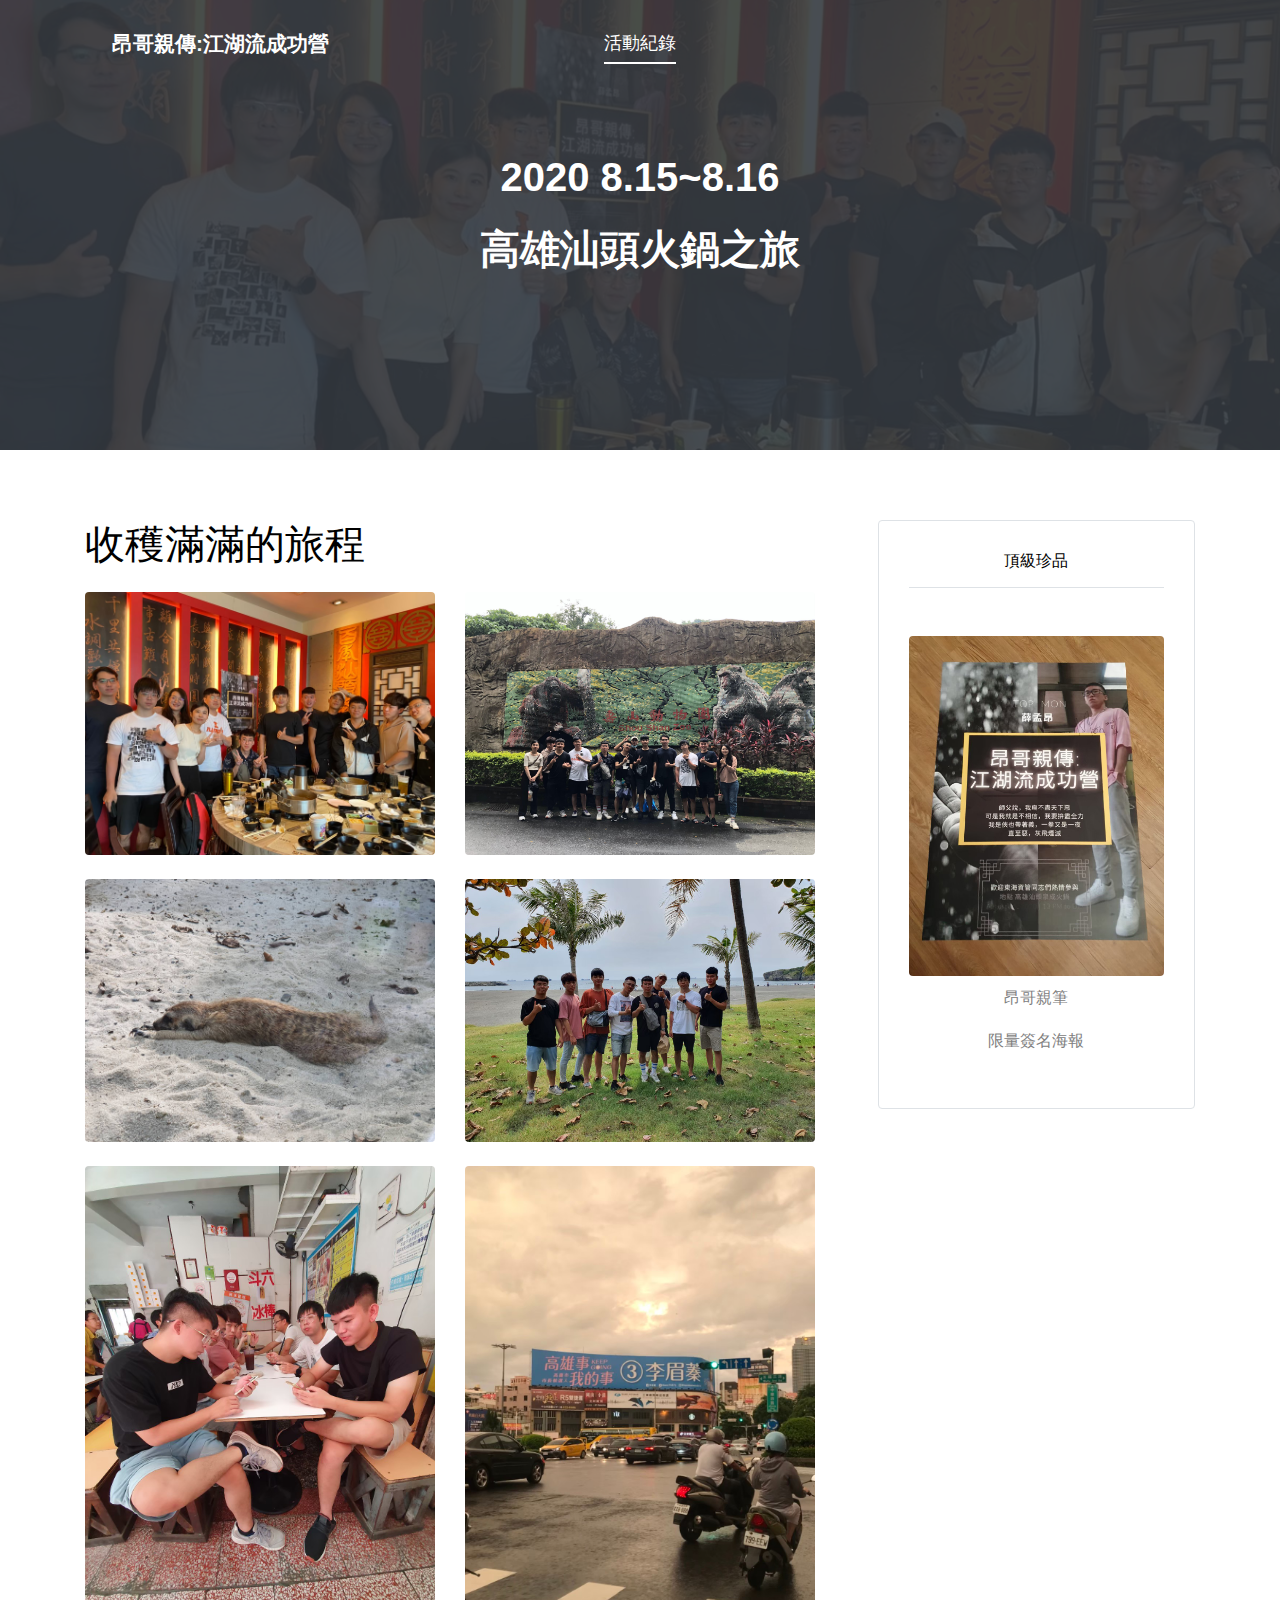
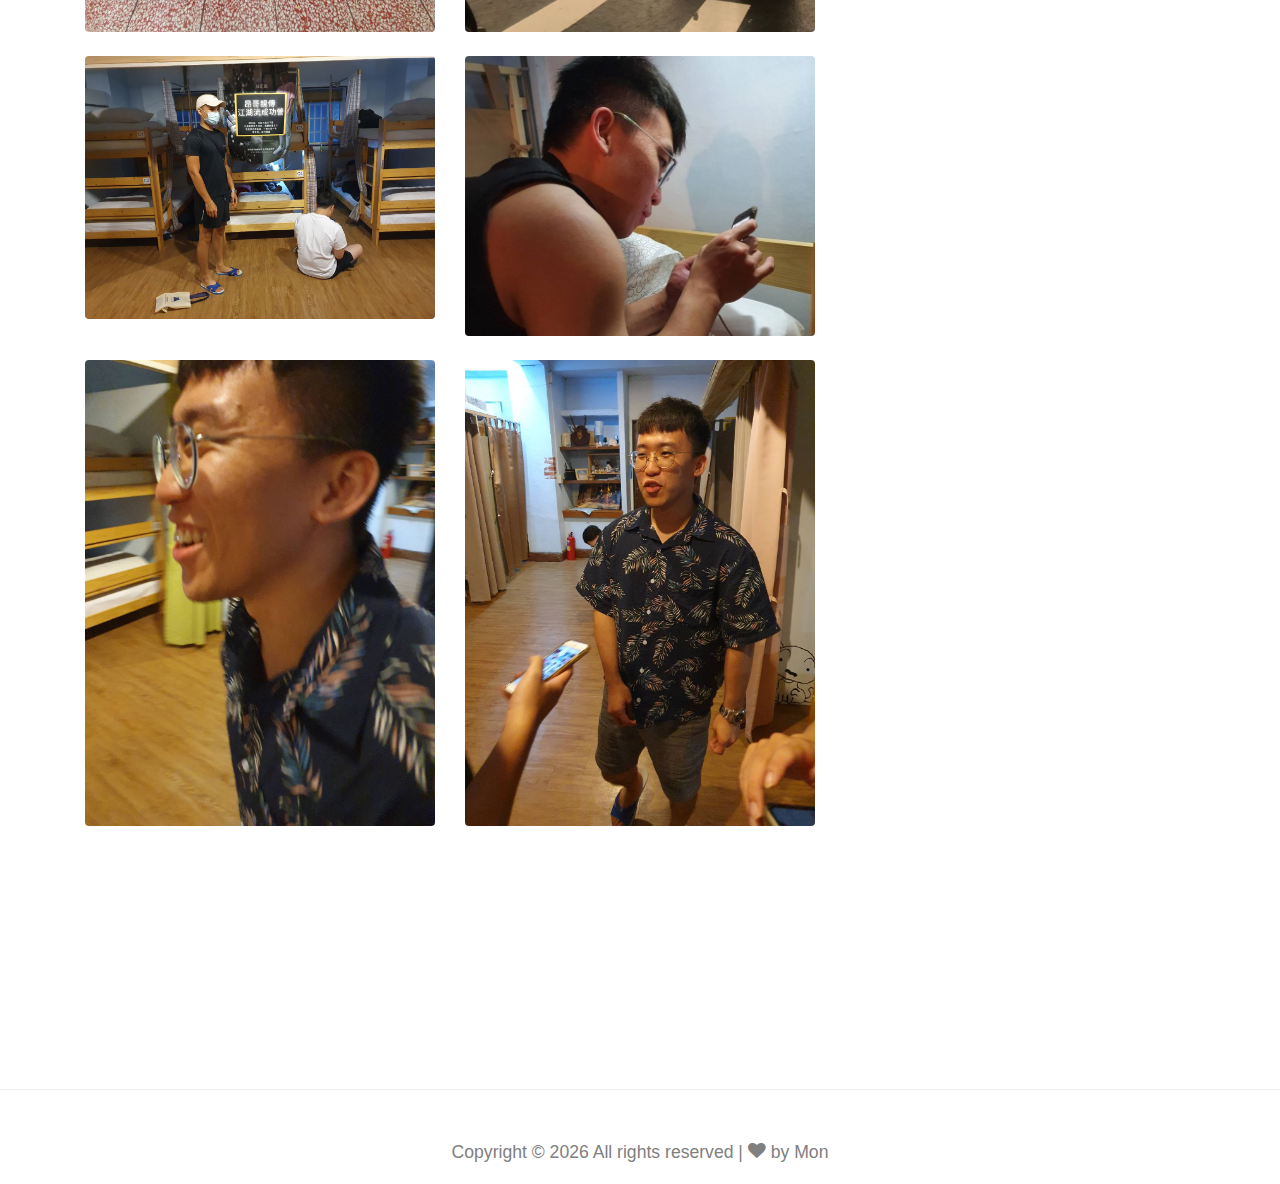
<file: photo.html>
<!DOCTYPE html>
<html lang="en">

<head>
    <title>活動紀錄</title>
    <meta charset="utf-8">
    <meta name="viewport" content="width=device-width, initial-scale=1, shrink-to-fit=no">


    <!-- <link href="https://fonts.googleapis.com/css?family=Muli:300,400,700,900" rel="stylesheet"> -->
    <link rel="stylesheet" href="fonts/icomoon/style.css">

    <link rel="stylesheet" href="css/bootstrap.min.css">
    <link rel="stylesheet" href="css/jquery-ui.css">
    <link rel="stylesheet" href="css/owl.carousel.min.css">
    <link rel="stylesheet" href="css/owl.theme.default.min.css">
    <link rel="stylesheet" href="css/owl.theme.default.min.css">

    <link rel="stylesheet" href="css/jquery.fancybox.min.css">

    <link rel="stylesheet" href="css/bootstrap-datepicker.css">

    <link rel="stylesheet" href="fonts/flaticon/font/flaticon.css">

    <link rel="stylesheet" href="css/aos.css">

    <link rel="stylesheet" href="css/style.css">



</head>

<body data-spy="scroll" data-target=".site-navbar-target" data-offset="300">

    <div class="site-wrap">

        <div class="site-mobile-menu site-navbar-target">
            <div class="site-mobile-menu-header">
                <div class="site-mobile-menu-close mt-3">
                    <span class="icon-close2 js-menu-toggle"></span>
                </div>
            </div>
            <div class="site-mobile-menu-body"></div>
        </div>


        <header class="site-navbar py-4 js-sticky-header site-navbar-target" role="banner">

            <div class="container-fluid">
                <div class="d-flex align-items-center">
                    <div class="site-logo mr-auto w-25"><a href="index.html">昂哥親傳:江湖流成功營</a></div>

                    <div class="mx-auto text-center">
                        <nav class="site-navigation position-relative text-right" role="navigation">
                            <ul class="site-menu main-menu js-clone-nav mx-auto d-none d-lg-block  m-0 p-0">
                                <li><a href="#home-section" class="nav-link">活動紀錄</a></li>

                            </ul>
                        </nav>
                    </div>

                    <div class="ml-auto w-25">
                        <nav class="site-navigation position-relative text-right" role="navigation">
                            <ul class="site-menu main-menu site-menu-dark js-clone-nav mr-auto d-none d-lg-block m-0 p-0">

                            </ul>
                        </nav>
                        <a href="#" class="d-inline-block d-lg-none site-menu-toggle js-menu-toggle text-black float-right"><span class="icon-menu h3"></span></a>
                    </div>
                </div>
            </div>

        </header>

        <div class="intro-section single-cover" id="home-section">

            <div class="slide-1 " style="background-image: url('images/photo/kao11.jpg');" data-stellar-background-ratio="0.5">
                <div class="container">
                    <div class="row align-items-center">
                        <div class="col-12">
                            <div class="row justify-content-center align-items-center text-center">
                                <div class="col-lg-6">
                                    <h1 data-aos="fade-up" data-aos-delay="0">2020 8.15~8.16 </h1>
                                    <h1 data-aos="fade-up" data-aos-delay="0">高雄汕頭火鍋之旅</h1>

                                </div>


                            </div>
                        </div>

                    </div>
                </div>
            </div>
        </div>

        <div class="site-section">
            <div class="container">
                <div class="row">
                    <div class="col-lg-8 mb-5">

                        <div class="mb-5">
                            <h1 class="text-black">收穫滿滿的旅程</h1>
                            <p class="mb-4">

                            </p>

                            <div class="row mb-4">
                                <div class="col-md-6">
                                    <img src="images/photo/1.jpg" alt="Image" class="img-fluid rounded">
                                </div>
                                <div class="col-md-6">
                                    <img src="images/photo/2.jpg" alt="Image" class="img-fluid rounded">
                                </div>
                            </div>
                            <div class="row mb-4">
                                <div class="col-md-6">
                                    <img src="images/photo/3.jpg" alt="Image" class="img-fluid rounded">
                                </div>
                                <div class="col-md-6">
                                    <img src="images/photo/4.jpg" alt="Image" class="img-fluid rounded">
                                </div>
                            </div>
                            <div class="row mb-4">
                                <div class="col-md-6">
                                    <img src="images/photo/5.jpg" alt="Image" class="img-fluid rounded">
                                </div>
                                <div class="col-md-6">
                                    <img src="images/photo/6.jpg" alt="Image" class="img-fluid rounded">
                                </div>
                            </div>
                            <div class="row mb-4">
                                <div class="col-md-6">
                                    <img src="images/photo/7.jpg" alt="Image" class="img-fluid rounded">
                                </div>
                                <div class="col-md-6">
                                    <img src="images/photo/8.jpg" alt="Image" class="img-fluid rounded">
                                </div>
                            </div>
                            <div class="row mb-4">
                                <div class="col-md-6">
                                    <img src="images/photo/9.jpg" alt="Image" class="img-fluid rounded">
                                </div>
                                <div class="col-md-6">
                                    <img src="images/photo/10.jpg" alt="Image" class="img-fluid rounded">
                                </div>
                            </div>


                        </div>





                    </div>
                    <div class="col-lg-4 pl-lg-5">

                        <div class="mb-5 text-center border rounded course-instructor">
                            <h3 class="mb-5 text-black text-uppercase h6 border-bottom pb-3">頂級珍品</h3>
                            <div class="mb-4 text-center">
                                <h3><img src="images/photo/sign.jpg" alt="Image" class="img-fluid rounded"></h3>
                                <p>昂哥親筆</p>
                                <p>限量簽名海報</p>
                            </div>
                        </div>

                    </div>
                </div>
            </div>
        </div>



        <div class="row pt-5 mt-5 text-center">
            <div class="col-md-12">
                <div class="border-top pt-5">
                    <p>
                        <!-- Link back to Colorlib can't be removed. Template is licensed under CC BY 3.0. -->
                        Copyright &copy;
                        <script>
                            document.write(new Date().getFullYear());
                        </script> All rights reserved | <i class="icon-heart" aria-hidden="true"></i> by Mon</a>
                        <!-- Link back to Colorlib can't be removed. Template is licensed under CC BY 3.0. -->
                    </p>
                </div>
            </div>

        </div>
    </div>
    </footer>



    </div>
    <!-- .site-wrap -->

    <script src="js/jquery-3.3.1.min.js"></script>
    <script src="js/jquery-migrate-3.0.1.min.js"></script>
    <script src="js/jquery-ui.js"></script>
    <script src="js/popper.min.js"></script>
    <script src="js/bootstrap.min.js"></script>
    <script src="js/owl.carousel.min.js"></script>
    <script src="js/jquery.stellar.min.js"></script>
    <script src="js/jquery.countdown.min.js"></script>
    <script src="js/bootstrap-datepicker.min.js"></script>
    <script src="js/jquery.easing.1.3.js"></script>
    <script src="js/aos.js"></script>
    <script src="js/jquery.fancybox.min.js"></script>
    <script src="js/jquery.sticky.js"></script>


    <script src="js/main.js"></script>

</body>

</html>
</file>
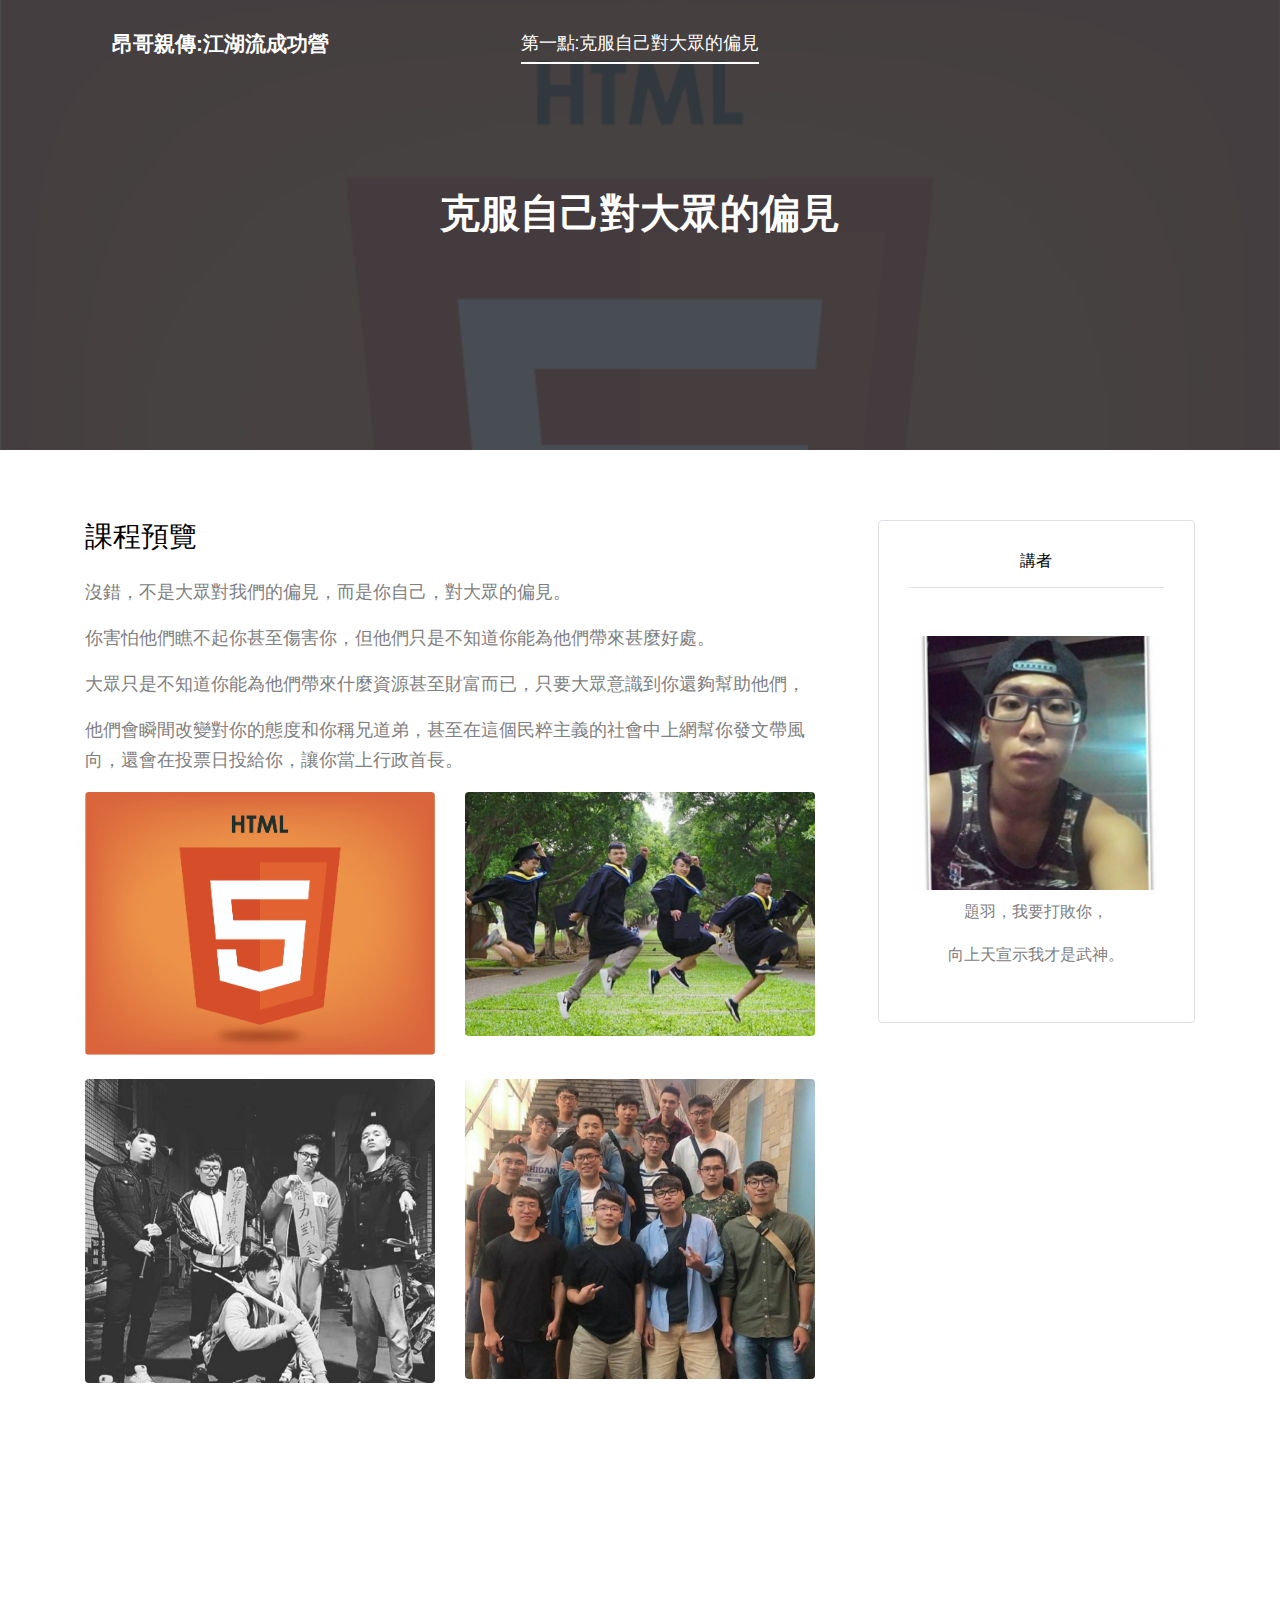
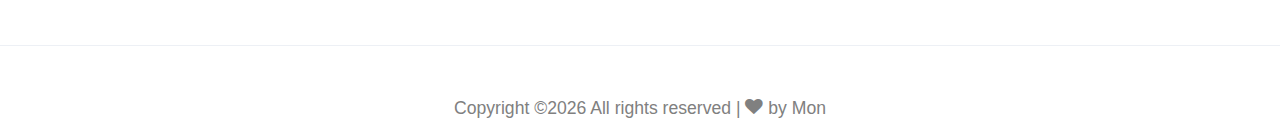
<file: tips1.html>
<!DOCTYPE html>
<html lang="en">
  <head>
    <title>第一點:克服自己對大眾的偏見</title>
    <meta charset="utf-8">
    <meta name="viewport" content="width=device-width, initial-scale=1, shrink-to-fit=no">
    
    
    <!-- <link href="https://fonts.googleapis.com/css?family=Muli:300,400,700,900" rel="stylesheet"> -->
    <link rel="stylesheet" href="fonts/icomoon/style.css">

    <link rel="stylesheet" href="css/bootstrap.min.css">
    <link rel="stylesheet" href="css/jquery-ui.css">
    <link rel="stylesheet" href="css/owl.carousel.min.css">
    <link rel="stylesheet" href="css/owl.theme.default.min.css">
    <link rel="stylesheet" href="css/owl.theme.default.min.css">

    <link rel="stylesheet" href="css/jquery.fancybox.min.css">

    <link rel="stylesheet" href="css/bootstrap-datepicker.css">

    <link rel="stylesheet" href="fonts/flaticon/font/flaticon.css">

    <link rel="stylesheet" href="css/aos.css">

    <link rel="stylesheet" href="css/style.css">
    
  </head>
  <body data-spy="scroll" data-target=".site-navbar-target" data-offset="300">
  
  <div class="site-wrap">

    <div class="site-mobile-menu site-navbar-target">
      <div class="site-mobile-menu-header">
        <div class="site-mobile-menu-close mt-3">
          <span class="icon-close2 js-menu-toggle"></span>
        </div>
      </div>
      <div class="site-mobile-menu-body"></div>
    </div>
   
    
    <header class="site-navbar py-4 js-sticky-header site-navbar-target" role="banner">
      
      <div class="container-fluid">
        <div class="d-flex align-items-center">
          <div class="site-logo mr-auto w-25"><a href="index.html">昂哥親傳:江湖流成功營</a></div>

          <div class="mx-auto text-center">
            <nav class="site-navigation position-relative text-right" role="navigation">
              <ul class="site-menu main-menu js-clone-nav mx-auto d-none d-lg-block  m-0 p-0">
                <li><a href="#home-section" class="nav-link">第一點:克服自己對大眾的偏見</a></li>
                
              </ul>
            </nav>
          </div>

          <div class="ml-auto w-25">
            <nav class="site-navigation position-relative text-right" role="navigation">
              <ul class="site-menu main-menu site-menu-dark js-clone-nav mr-auto d-none d-lg-block m-0 p-0">
                
              </ul>
            </nav>
            <a href="#" class="d-inline-block d-lg-none site-menu-toggle js-menu-toggle text-black float-right"><span class="icon-menu h3"></span></a>
          </div>
        </div>
      </div>
      
    </header>

    <div class="intro-section single-cover" id="home-section">
      
      <div class="slide-1 " style="background-image: url('images/img_1.jpg');" data-stellar-background-ratio="0.5">
        <div class="container">
          <div class="row align-items-center">
            <div class="col-12">
              <div class="row justify-content-center align-items-center text-center">
                <div class="col-lg-6">
                  <h1 data-aos="fade-up" data-aos-delay="0">克服自己對大眾的偏見</h1>
                  
                </div>

                
              </div>
            </div>
            
          </div>
        </div>
      </div>
    </div>
    
    <div class="site-section">
      <div class="container">
        <div class="row">
          <div class="col-lg-8 mb-5">

            <div class="mb-5">
              <h3 class="text-black">課程預覽</h3>
              <p class="mb-4">
                
              </p>
              <p>沒錯，不是大眾對我們的偏見，而是你自己，對大眾的偏見。</p>
              <p>你害怕他們瞧不起你甚至傷害你，但他們只是不知道你能為他們帶來甚麼好處。</p>
              <p>大眾只是不知道你能為他們帶來什麼資源甚至財富而已，只要大眾意識到你還夠幫助他們，</p>
              <p>他們會瞬間改變對你的態度和你稱兄道弟，甚至在這個民粹主義的社會中上網幫你發文帶風向，還會在投票日投給你，讓你當上行政首長。</p>
              <div class="row mb-4">
                <div class="col-md-6">
                  <img src="images/img_1.jpg" alt="Image" class="img-fluid rounded">
                </div>
                <div class="col-md-6">
                  <img src="images/kick.jpg" alt="Image" class="img-fluid rounded">
                </div>
               </div>
              <div class="row mb-4">
                <div class="col-md-6">
                  <img src="images/fight.jpg" alt="Image" class="img-fluid rounded">
                </div>
                <div class="col-md-6">
                  <img src="images/bask.jpg" alt="Image" class="img-fluid rounded">
                </div>
              </div>

              
            </div>

            



          </div>
          <div class="col-lg-4 pl-lg-5">

            <div class="mb-5 text-center border rounded course-instructor">
              <h3 class="mb-5 text-black text-uppercase h6 border-bottom pb-3">講者</h3>
              <div class="mb-4 text-center">                 
                <h3><img src="images/mon.jpg" alt="Image" class="img-fluid rounded"></h3>
                <p>題羽，我要打敗你，</p>
                <p>向上天宣示我才是武神。</p>
              </div>
            </div>

          </div>
        </div>
      </div>
    </div>



        <div class="row pt-5 mt-5 text-center">
          <div class="col-md-12">
            <div class="border-top pt-5">
            <p>
        <!-- Link back to Colorlib can't be removed. Template is licensed under CC BY 3.0. -->
        Copyright &copy;<script>document.write(new Date().getFullYear());</script> All rights reserved |  <i class="icon-heart" aria-hidden="true"></i> by Mon</a>
        <!-- Link back to Colorlib can't be removed. Template is licensed under CC BY 3.0. -->
      </p>
            </div>
          </div>
          
        </div>
      </div>
    </footer>

  
    
  </div> <!-- .site-wrap -->

  <script src="js/jquery-3.3.1.min.js"></script>
  <script src="js/jquery-migrate-3.0.1.min.js"></script>
  <script src="js/jquery-ui.js"></script>
  <script src="js/popper.min.js"></script>
  <script src="js/bootstrap.min.js"></script>
  <script src="js/owl.carousel.min.js"></script>
  <script src="js/jquery.stellar.min.js"></script>
  <script src="js/jquery.countdown.min.js"></script>
  <script src="js/bootstrap-datepicker.min.js"></script>
  <script src="js/jquery.easing.1.3.js"></script>
  <script src="js/aos.js"></script>
  <script src="js/jquery.fancybox.min.js"></script>
  <script src="js/jquery.sticky.js"></script>

  
  <script src="js/main.js"></script>
    
  </body>
</html>
</file>
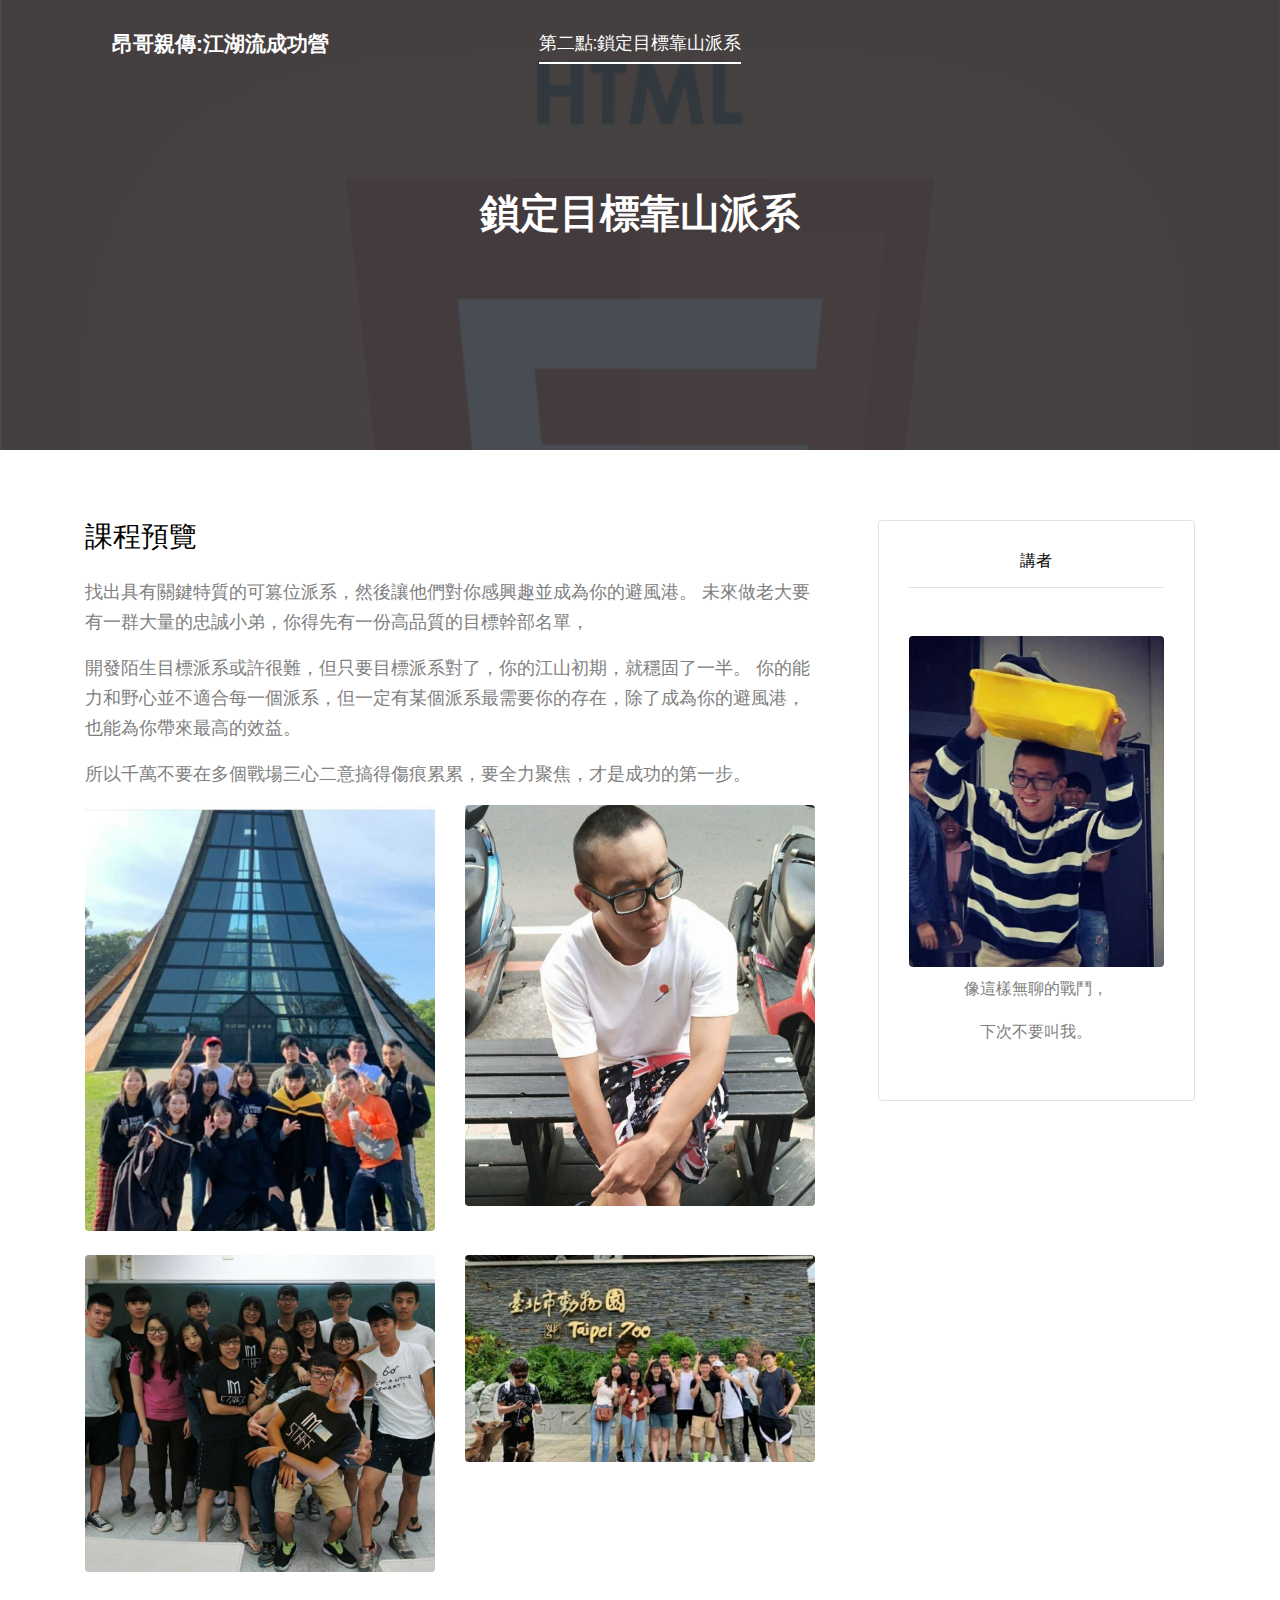
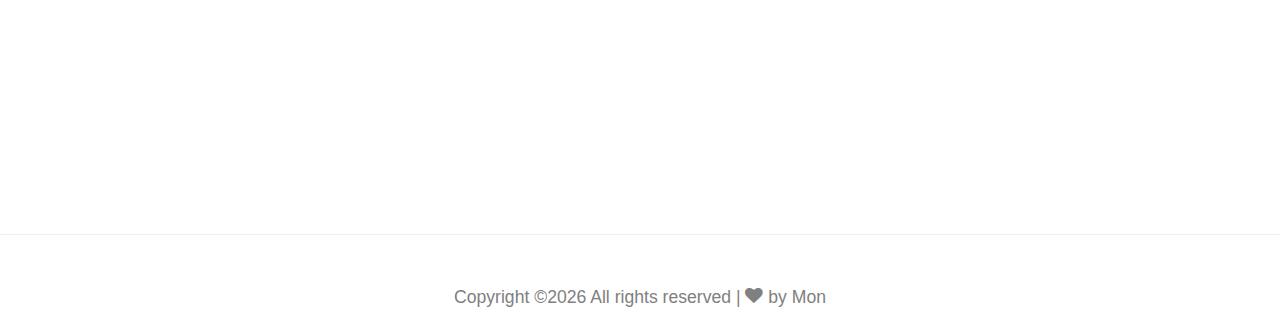
<file: tips2.html>
<!DOCTYPE html>
<html lang="en">
  <head>
    <title>第二點:鎖定目標靠山派系</title>
    <meta charset="utf-8">
    <meta name="viewport" content="width=device-width, initial-scale=1, shrink-to-fit=no">
    
    
    <!-- <link href="https://fonts.googleapis.com/css?family=Muli:300,400,700,900" rel="stylesheet"> -->
    <link rel="stylesheet" href="fonts/icomoon/style.css">

    <link rel="stylesheet" href="css/bootstrap.min.css">
    <link rel="stylesheet" href="css/jquery-ui.css">
    <link rel="stylesheet" href="css/owl.carousel.min.css">
    <link rel="stylesheet" href="css/owl.theme.default.min.css">
    <link rel="stylesheet" href="css/owl.theme.default.min.css">

    <link rel="stylesheet" href="css/jquery.fancybox.min.css">

    <link rel="stylesheet" href="css/bootstrap-datepicker.css">

    <link rel="stylesheet" href="fonts/flaticon/font/flaticon.css">

    <link rel="stylesheet" href="css/aos.css">

    <link rel="stylesheet" href="css/style.css">
    
  </head>
  <body data-spy="scroll" data-target=".site-navbar-target" data-offset="300">
  
  <div class="site-wrap">

    <div class="site-mobile-menu site-navbar-target">
      <div class="site-mobile-menu-header">
        <div class="site-mobile-menu-close mt-3">
          <span class="icon-close2 js-menu-toggle"></span>
        </div>
      </div>
      <div class="site-mobile-menu-body"></div>
    </div>
   
    
    <header class="site-navbar py-4 js-sticky-header site-navbar-target" role="banner">
      
      <div class="container-fluid">
        <div class="d-flex align-items-center">
          <div class="site-logo mr-auto w-25"><a href="index.html">昂哥親傳:江湖流成功營</a></div>

          <div class="mx-auto text-center">
            <nav class="site-navigation position-relative text-right" role="navigation">
              <ul class="site-menu main-menu js-clone-nav mx-auto d-none d-lg-block  m-0 p-0">
                <li><a href="#home-section" class="nav-link">第二點:鎖定目標靠山派系</a></li>
                
              </ul>
            </nav>
          </div>

          <div class="ml-auto w-25">
            <nav class="site-navigation position-relative text-right" role="navigation">
              <ul class="site-menu main-menu site-menu-dark js-clone-nav mr-auto d-none d-lg-block m-0 p-0">
                
              </ul>
            </nav>
            <a href="#" class="d-inline-block d-lg-none site-menu-toggle js-menu-toggle text-black float-right"><span class="icon-menu h3"></span></a>
          </div>
        </div>
      </div>
      
    </header>

    <div class="intro-section single-cover" id="home-section">
      
      <div class="slide-1 " style="background-image: url('images/img_1.jpg');" data-stellar-background-ratio="0.5">
        <div class="container">
          <div class="row align-items-center">
            <div class="col-12">
              <div class="row justify-content-center align-items-center text-center">
                <div class="col-lg-6">
                  <h1 data-aos="fade-up" data-aos-delay="0">鎖定目標靠山派系</h1>
                  
                </div>

                
              </div>
            </div>
            
          </div>
        </div>
      </div>
    </div>
    
    <div class="site-section">
      <div class="container">
        <div class="row">
          <div class="col-lg-8 mb-5">

            <div class="mb-5">
              <h3 class="text-black">課程預覽</h3>
              <p class="mb-4">
                
              </p>
              <p>找出具有關鍵特質的可篡位派系，然後讓他們對你感興趣並成為你的避風港。
未來做老大要有一群大量的忠誠小弟，你得先有一份高品質的目標幹部名單，</p>
              <p>開發陌生目標派系或許很難，但只要目標派系對了，你的江山初期，就穩固了一半。
你的能力和野心並不適合每一個派系，但一定有某個派系最需要你的存在，除了成為你的避風港，也能為你帶來最高的效益。</p>
              <p>所以千萬不要在多個戰場三心二意搞得傷痕累累，要全力聚焦，才是成功的第一步。</p>
              
              <div class="row mb-4">
                <div class="col-md-6">
                  <img src="images/church.jpg" alt="Image" class="img-fluid rounded">
                </div>
                <div class="col-md-6">
                  <img src="images/bold.jpg" alt="Image" class="img-fluid rounded">
                </div>
               </div>
              <div class="row mb-4">
                <div class="col-md-6">
                  <img src="images/cjo4.jpg" alt="Image" class="img-fluid rounded">
                </div>
                <div class="col-md-6">
                  <img src="images/zoo.jpg" alt="Image" class="img-fluid rounded">
                </div>
              </div>

              
            </div>

            



          </div>
          <div class="col-lg-4 pl-lg-5">

            <div class="mb-5 text-center border rounded course-instructor">
              <h3 class="mb-5 text-black text-uppercase h6 border-bottom pb-3">講者</h3>
              <div class="mb-4 text-center">                 
                <h3><img src="images/monshoe.jpg" alt="Image" class="img-fluid rounded"></h3>
                <p>像這樣無聊的戰鬥，</p>
                <p>下次不要叫我。</p>
              </div>
            </div>

          </div>
        </div>
      </div>
    </div>



        <div class="row pt-5 mt-5 text-center">
          <div class="col-md-12">
            <div class="border-top pt-5">
            <p>
        <!-- Link back to Colorlib can't be removed. Template is licensed under CC BY 3.0. -->
        Copyright &copy;<script>document.write(new Date().getFullYear());</script> All rights reserved |  <i class="icon-heart" aria-hidden="true"></i> by Mon</a>
        <!-- Link back to Colorlib can't be removed. Template is licensed under CC BY 3.0. -->
      </p>
            </div>
          </div>
          
        </div>
      </div>
    </footer>

  
    
  </div> <!-- .site-wrap -->

  <script src="js/jquery-3.3.1.min.js"></script>
  <script src="js/jquery-migrate-3.0.1.min.js"></script>
  <script src="js/jquery-ui.js"></script>
  <script src="js/popper.min.js"></script>
  <script src="js/bootstrap.min.js"></script>
  <script src="js/owl.carousel.min.js"></script>
  <script src="js/jquery.stellar.min.js"></script>
  <script src="js/jquery.countdown.min.js"></script>
  <script src="js/bootstrap-datepicker.min.js"></script>
  <script src="js/jquery.easing.1.3.js"></script>
  <script src="js/aos.js"></script>
  <script src="js/jquery.fancybox.min.js"></script>
  <script src="js/jquery.sticky.js"></script>

  
  <script src="js/main.js"></script>
    
  </body>
</html>
</file>
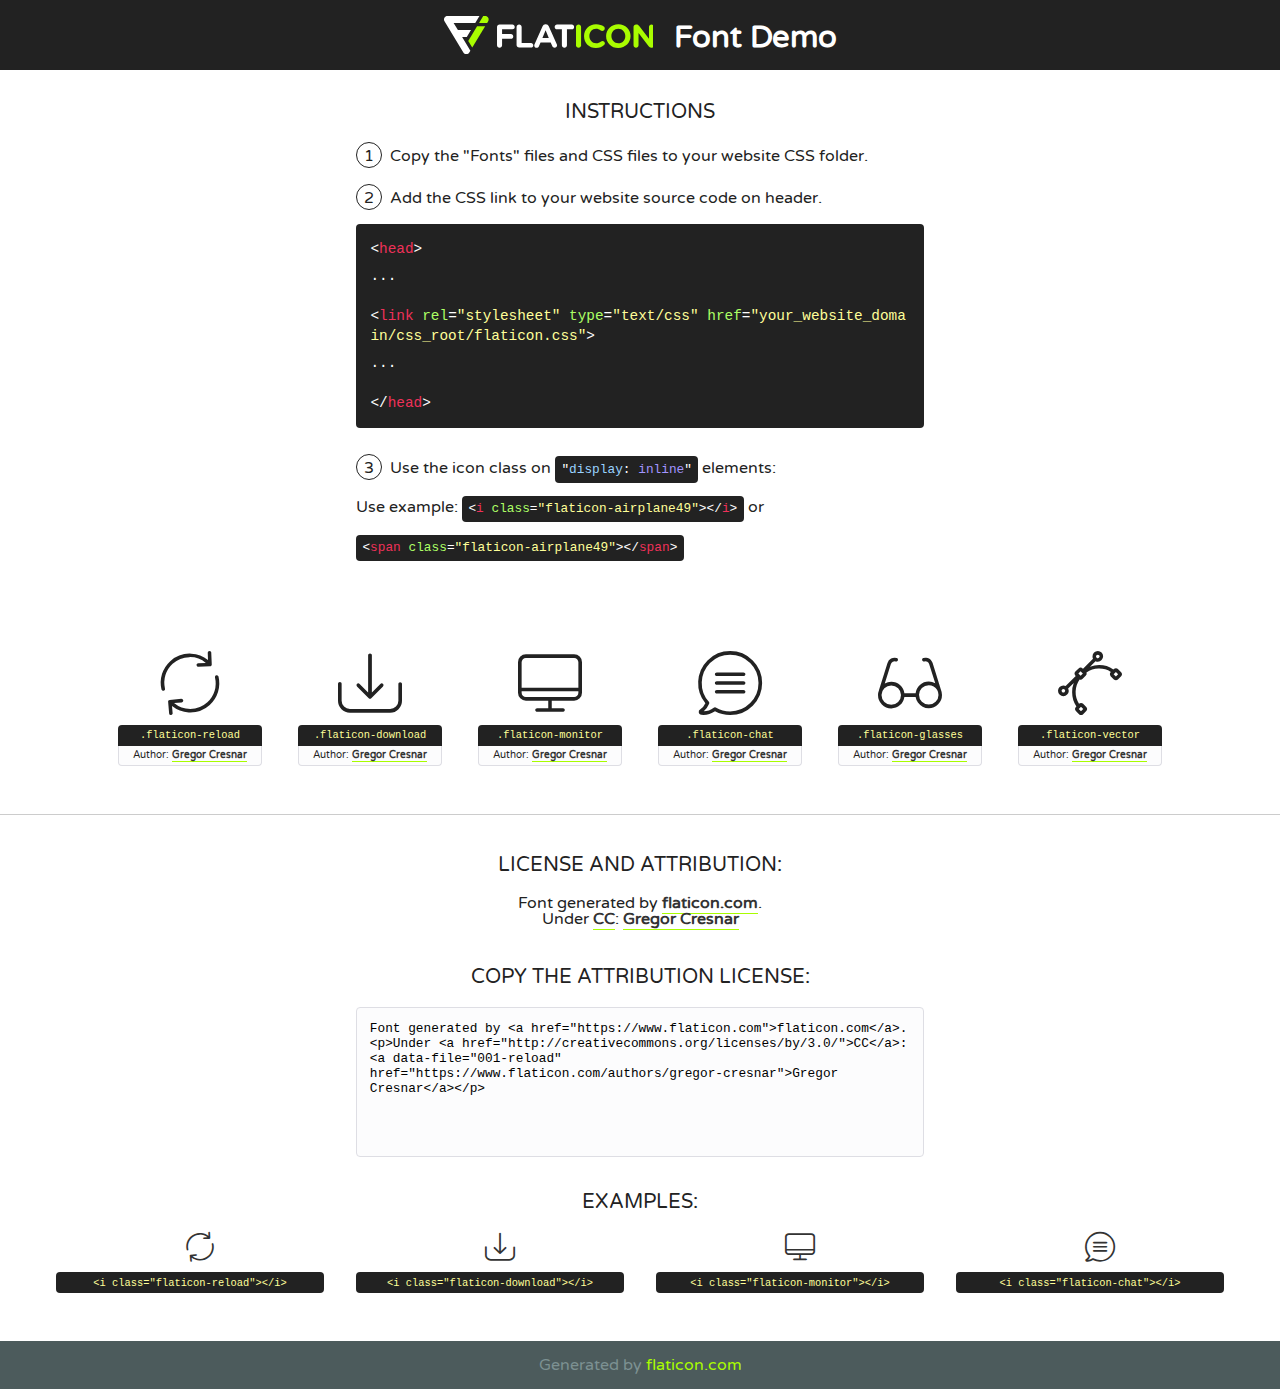
<file: fonts/flaticon/font/flaticon.html>
<!DOCTYPE html>
<!--
  Flaticon icon font: Flaticon
  Creation date: 21/03/2019 11:46
-->
<html>
<!DOCTYPE html>
<html>

<head>
    <title>Flaticon WebFont</title>
    <link href="http://fonts.googleapis.com/css?family=Varela+Round" rel="stylesheet" type="text/css" />
    <link rel="stylesheet" type="text/css" href="flaticon.css">
    <meta charset="UTF-8">
    <style>
    html, body, div, span, applet, object, iframe,
    h1, h2, h3, h4, h5, h6, p, blockquote, pre,
    a, abbr, acronym, address, big, cite, code,
    del, dfn, em, img, ins, kbd, q, s, samp,
    small, strike, strong, sub, sup, tt, var,
    b, u, i, center,
    dl, dt, dd, ol, ul, li,
    fieldset, form, label, legend,
    table, caption, tbody, tfoot, thead, tr, th, td,
    article, aside, canvas, details, embed, 
    figure, figcaption, footer, header, hgroup, 
    menu, nav, output, ruby, section, summary,
    time, mark, audio, video {
        margin: 0;
        padding: 0;
        border: 0;
        font-size: 100%;
        font: inherit;
        vertical-align: baseline;
    }
    /* HTML5 display-role reset for older browsers */
    article, aside, details, figcaption, figure, 
    footer, header, hgroup, menu, nav, section {
        display: block;
    }
    body {
        line-height: 1;
    }
    ol, ul {
        list-style: none;
    }
    blockquote, q {
        quotes: none;
    }
    blockquote:before, blockquote:after,
    q:before, q:after {
        content: '';
        content: none;
    }
    table {
        border-collapse: collapse;
        border-spacing: 0;
    }
    body {
        font-family: 'Varela Round', Helvetica, Arial, sans-serif;
        font-size: 16px;
        color: #222;
    }
    a {
        color: #333;
        border-bottom: 1px solid #a9fd00;
        font-weight: bold;
        text-decoration: none;
    }
    * {
        -moz-box-sizing: border-box;
        -webkit-box-sizing: border-box;
        box-sizing: border-box;
        margin: 0;
        padding: 0;
    }
    [class^="flaticon-"]:before, [class*=" flaticon-"]:before, [class^="flaticon-"]:after, [class*=" flaticon-"]:after {
        font-family: Flaticon;
        font-size: 30px;
        font-style: normal;
        margin-left: 20px;
        color: #333;
    }
    .wrapper {
        max-width: 600px;
        margin: auto;
        padding: 0 1em;
    }
    .title {
        font-size: 1.25em;
        text-align: center;
        margin-bottom: 1em;
        text-transform: uppercase;
    }
    header {
        text-align: center;
        background-color: #222;
        color: #fff;
        padding: 1em;
    }
    header .logo {
        width: 210px;
        height: 38px;
        display: inline-block;
        vertical-align: middle;
        margin-right: 1em;
        border: none;
    }
    header strong {
        font-size: 1.95em;
        font-weight: bold;
        vertical-align: middle;
        margin-top: 5px;
        display: inline-block;
    }
    .demo {
        margin: 2em auto;
        line-height: 1.25em;
    }
    .demo ul li {
        margin-bottom: 1em;
    }
    .demo ul li .num {
        color: #222;
        border-radius: 20px;
        display: inline-block;
        width: 26px;
        padding: 3px;
        height: 26px;
        text-align: center;
        margin-right: 0.5em;
        border: 1px solid #222;
    }
    .demo ul li code {
        background-color: #222;
        border-radius: 4px;
        padding: 0.25em 0.5em;
        display: inline-block;
        color: #fff;
        font-family: Consolas,Monaco,Lucida Console,Liberation Mono,DejaVu Sans Mono,Bitstream Vera Sans Mono,Courier New, monospace;
        font-weight: lighter;
        margin-top: 1em;
        font-size: 0.8em;
        word-break: break-all;
    }
    .demo ul li code.big {
        padding: 1em;
        font-size: 0.9em;
    }
    .demo ul li code .red {
        color: #EF3159;
    }
    .demo ul li code .green {
        color: #ACFF65;
    }
    .demo ul li code .yellow {
        color: #FFFF99;
    }
    .demo ul li code .blue {
        color: #99D3FF;
    }
    .demo ul li code .purple {
        color: #A295FF;
    }
    .demo ul li code .dots {
        margin-top: 0.5em;
        display: block;
    }
    #glyphs {
        border-bottom: 1px solid #ccc;
        padding: 2em 0;
        text-align: center;
    }
    .glyph {
        display: inline-block;
        width: 9em;
        margin: 1em;
        text-align: center;
        vertical-align: top;
        background: #FFF;
    }
    .glyph .glyph-icon {
        padding: 10px;
        display: block;
        font-family:"Flaticon";
        font-size: 64px;
        line-height: 1;
    }
    .glyph .glyph-icon:before {
        font-size: 64px;
        color: #222;
        margin-left: 0;
    }
    .class-name {
        font-size: 0.65em;
        background-color: #222;
        color: #fff;
        border-radius: 4px 4px 0 0;
        padding: 0.5em;
        color: #FFFF99;
        font-family: Consolas,Monaco,Lucida Console,Liberation Mono,DejaVu Sans Mono,Bitstream Vera Sans Mono,Courier New, monospace;
    }
    .author-name {
        font-size: 0.6em;
        background-color: #fcfcfd;
        border: 1px solid #DEDEE4;
        border-top: 0;
        border-radius: 0 0 4px 4px;
        padding: 0.5em;
    }
    .class-name:last-child {
        font-size: 10px;
        color:#888;
    }
    .class-name:last-child a {
        font-size: 10px;
        color:#555;
    }
    .class-name:last-child a:hover {
        color:#a9fd00;
    }
    .glyph > input {
        display: block;
        width: 100px;
        margin: 5px auto;
        text-align: center;
        font-size: 12px;
        cursor: text;
    }
    .glyph > input.icon-input {
        font-family:"Flaticon";
        font-size: 16px;
        margin-bottom: 10px;
    }
    .attribution .title {
        margin-top: 2em;
    }
    .attribution textarea {
        background-color: #fcfcfd;
        padding: 1em;
        border: none;
        box-shadow: none;
        border: 1px solid #DEDEE4;
        border-radius: 4px;
        resize: none;
        width: 100%;
        height: 150px;
        font-size: 0.8em;
        font-family: Consolas,Monaco,Lucida Console,Liberation Mono,DejaVu Sans Mono,Bitstream Vera Sans Mono,Courier New, monospace;
        -webkit-appearance: none;
    }
    .iconsuse {
        margin: 2em auto;
        text-align: center;
        max-width: 1200px;
    }
    .iconsuse:after {
        content: '';
        display: table;
        clear: both;
    }
    .iconsuse .image {
        float: left;
        width: 25%;
        padding: 0 1em;
    }
    .iconsuse .image p {
        margin-bottom: 1em;
    }
    .iconsuse .image span {
        display: block;
        font-size: 0.65em;
        background-color: #222;
        color: #fff;
        border-radius: 4px;
        padding: 0.5em;
        color: #FFFF99;
        margin-top: 1em;
        font-family: Consolas,Monaco,Lucida Console,Liberation Mono,DejaVu Sans Mono,Bitstream Vera Sans Mono,Courier New, monospace;
    }
    #footer {
        text-align: center;
        background-color: #4C5B5C;
        color: #7c9192;
        padding: 1em;
    }
    #footer a {
        border: none;
        color: #a9fd00;
        font-weight: normal;
    }
    @media (max-width: 960px) {
        .iconsuse .image {
            width: 50%;
        }
    }
    @media (max-width: 560px) {
        .iconsuse .image {
            width: 100%;
        }
    }
    </style>
</head>

<body class="characters-off">

    <header>
        <a href="https://www.flaticon.com" target="_blank" class="logo">
            <svg version="1.1" xmlns="http://www.w3.org/2000/svg" xmlns:xlink="http://www.w3.org/1999/xlink" xmlns:a="http://ns.adobe.com/AdobeSVGViewerExtensions/3.0/" viewBox="0 0 560.875 102.036" enable-background="new 0 0 560.875 102.036" xml:space="preserve">
                <defs>
                </defs>
                <g>
                    <g class="letters">
                        <path fill="#ffffff" d="M141.596,29.675c0-3.777,2.985-6.767,6.764-6.767h34.438c3.426,0,6.15,2.728,6.15,6.15
                        c0,3.43-2.724,6.149-6.15,6.149h-27.674v13.091h23.719c3.429,0,6.151,2.724,6.151,6.15c0,3.43-2.723,6.149-6.151,6.149h-23.719
                        v17.574c0,3.773-2.986,6.761-6.764,6.761c-3.779,0-6.764-2.989-6.764-6.761V29.675z"></path>
                        <path fill="#ffffff" d="M193.844,29.149c0-3.781,2.985-6.767,6.764-6.767c3.776,0,6.763,2.985,6.763,6.767v42.957h25.039
                        c3.426,0,6.149,2.726,6.149,6.153c0,3.425-2.723,6.15-6.149,6.15h-31.802c-3.779,0-6.764-2.986-6.764-6.768V29.149z"></path>
                        <path fill="#ffffff" d="M241.891,75.71l21.438-48.407c1.492-3.341,4.215-5.357,7.906-5.357h0.792
                        c3.686,0,6.323,2.017,7.815,5.357l21.439,48.407c0.436,0.967,0.701,1.845,0.701,2.723c0,3.602-2.809,6.501-6.414,6.501
                        c-3.161,0-5.269-1.845-6.499-4.655l-4.132-9.661h-27.059l-4.301,10.102c-1.144,2.631-3.426,4.214-6.237,4.214
                        c-3.517,0-6.24-2.81-6.24-6.325C241.1,77.64,241.451,76.677,241.891,75.71z M279.932,58.666l-8.521-20.297l-8.526,20.297H279.932
                        z"></path>
                        <path fill="#ffffff" d="M314.864,35.387H301.86c-3.429,0-6.239-2.813-6.239-6.238c0-3.429,2.811-6.24,6.239-6.24h39.533
                        c3.426,0,6.237,2.811,6.237,6.24c0,3.425-2.811,6.238-6.237,6.238h-13.001v42.785c0,3.773-2.99,6.761-6.764,6.761
                        c-3.779,0-6.764-2.989-6.764-6.761V35.387z"></path>
                        <path fill="#A9FD00" d="M352.615,29.149c0-3.781,2.985-6.767,6.767-6.767c3.774,0,6.761,2.985,6.761,6.767v49.024
                        c0,3.773-2.987,6.761-6.761,6.761c-3.781,0-6.767-2.989-6.767-6.761V29.149z"></path>
                        <path fill="#A9FD00" d="M374.132,53.836v-0.179c0-17.481,13.178-31.801,32.065-31.801c9.22,0,15.459,2.458,20.557,6.238
                        c1.402,1.054,2.637,2.985,2.637,5.357c0,3.692-2.985,6.59-6.681,6.59c-1.845,0-3.071-0.702-4.044-1.319
                        c-3.776-2.813-7.729-4.393-12.562-4.393c-10.364,0-17.831,8.611-17.831,19.154v0.173c0,10.542,7.291,19.329,17.831,19.329
                        c5.715,0,9.492-1.756,13.359-4.834c1.049-0.874,2.458-1.491,4.039-1.491c3.429,0,6.325,2.813,6.325,6.236
                        c0,2.106-1.056,3.78-2.282,4.834c-5.539,4.834-12.036,7.733-21.878,7.733C387.572,85.464,374.132,71.493,374.132,53.836z"></path>
                        <path fill="#A9FD00" d="M433.009,53.836v-0.179c0-17.481,13.79-31.801,32.766-31.801c18.981,0,32.592,14.143,32.592,31.628v0.173
                        c0,17.483-13.785,31.807-32.769,31.807C446.625,85.464,433.009,71.32,433.009,53.836z M484.224,53.836v-0.179
                        c0-10.539-7.725-19.326-18.626-19.326c-10.893,0-18.449,8.611-18.449,19.154v0.173c0,10.542,7.73,19.329,18.626,19.329
                        C476.676,72.986,484.224,64.378,484.224,53.836z"></path>
                        <path fill="#A9FD00" d="M506.233,29.321c0-3.774,2.99-6.763,6.767-6.763h1.401c3.252,0,5.183,1.583,7.029,3.953l26.093,34.265
                        V29.059c0-3.692,2.99-6.677,6.681-6.677c3.683,0,6.671,2.985,6.671,6.677v48.934c0,3.78-2.987,6.765-6.764,6.765h-0.436
                        c-3.257,0-5.188-1.581-7.034-3.953l-27.056-35.492v32.944c0,3.687-2.985,6.676-6.678,6.676c-3.683,0-6.673-2.989-6.673-6.676
                        V29.321z"></path>
                    </g>
                    <g class="insignia">
                        <path fill="#ffffff" d="M48.372,56.137h12.517l11.156-18.537H37.186L25.688,18.539h57.825L94.668,0H9.271
                        C5.925,0,2.842,1.801,1.198,4.716c-1.644,2.907-1.593,6.482,0.134,9.343l50.38,83.501c1.678,2.781,4.689,4.476,7.938,4.476
                        c3.246,0,6.257-1.695,7.935-4.476l2.898-4.804L48.372,56.137z"></path>
                        <g class="i">
                            <path fill="#A9FD00" d="M93.575,18.539h0.031v0.004l21.652,0.004l2.705-4.488c1.727-2.861,1.778-6.436,0.133-9.343
                            C116.454,1.801,113.371,0,110.026,0h-5.294L93.575,18.539z"></path>
                            <polygon fill="#A9FD00" points="88.291,27.356 64.725,66.486 75.519,84.404 109.942,27.356"></polygon>
                        </g>
                    </g>
                </g>
            </svg>
        </a>
        <strong>Font Demo</strong>
    </header>


    <section class="demo wrapper">

        <p class="title">Instructions</p>

        <ul>
            <li>
                <span class="num">1</span>Copy the "Fonts" files and CSS files to your website CSS folder.
            </li>
            <li>
                <span class="num">2</span>Add the CSS link to your website source code on header.
                <code class="big">
                    &lt;<span class="red">head</span>&gt;
                    <br/><span class="dots">...</span>
                    <br/>&lt;<span class="red">link</span> <span class="green">rel</span>=<span class="yellow">"stylesheet"</span> <span class="green">type</span>=<span class="yellow">"text/css"</span> <span class="green">href</span>=<span class="yellow">"your_website_domain/css_root/flaticon.css"</span>&gt;
                    <br/><span class="dots">...</span>
                    <br/>&lt;/<span class="red">head</span>&gt;
                </code>
            </li>

            <li>
                <p>
                    <span class="num">3</span>Use the icon class on <code>"<span class="blue">display</span>:<span class="purple"> inline</span>"</code> elements:
                    <br />
                    Use example: <code>&lt;<span class="red">i</span> <span class="green">class</span>=<span class="yellow">&quot;flaticon-airplane49&quot;</span>&gt;&lt;/<span class="red">i</span>&gt;</code> or <code>&lt;<span class="red">span</span> <span class="green">class</span>=<span class="yellow">&quot;flaticon-airplane49&quot;</span>&gt;&lt;/<span class="red">span</span>&gt;</code>
            </li>
        </ul>

    </section>




   <section id="glyphs">          
    
      
        <div class="glyph"><div class="glyph-icon flaticon-reload"></div>
            <div class="class-name">.flaticon-reload</div>
            <div class="author-name">Author: <a data-file="001-reload" href="https://www.flaticon.com/authors/gregor-cresnar">Gregor Cresnar</a> </div> 
        </div>        
        
        <div class="glyph"><div class="glyph-icon flaticon-download"></div>
            <div class="class-name">.flaticon-download</div>
            <div class="author-name">Author: <a data-file="002-download" href="https://www.flaticon.com/authors/gregor-cresnar">Gregor Cresnar</a> </div> 
        </div>        
        
        <div class="glyph"><div class="glyph-icon flaticon-monitor"></div>
            <div class="class-name">.flaticon-monitor</div>
            <div class="author-name">Author: <a data-file="003-monitor" href="https://www.flaticon.com/authors/gregor-cresnar">Gregor Cresnar</a> </div> 
        </div>        
        
        <div class="glyph"><div class="glyph-icon flaticon-chat"></div>
            <div class="class-name">.flaticon-chat</div>
            <div class="author-name">Author: <a data-file="004-chat" href="https://www.flaticon.com/authors/gregor-cresnar">Gregor Cresnar</a> </div> 
        </div>        
        
        <div class="glyph"><div class="glyph-icon flaticon-glasses"></div>
            <div class="class-name">.flaticon-glasses</div>
            <div class="author-name">Author: <a data-file="005-glasses" href="https://www.flaticon.com/authors/gregor-cresnar">Gregor Cresnar</a> </div> 
        </div>        
        
        <div class="glyph"><div class="glyph-icon flaticon-vector"></div>
            <div class="class-name">.flaticon-vector</div>
            <div class="author-name">Author: <a data-file="006-vector" href="https://www.flaticon.com/authors/gregor-cresnar">Gregor Cresnar</a> </div> 
        </div>        
        

    </section>



    <section class="attribution wrapper"   style="text-align:center;">

      <div class="title">License and attribution:</div><div class="attrDiv">Font generated by <a href="https://www.flaticon.com">flaticon.com</a>. <div><p>Under <a href="http://creativecommons.org/licenses/by/3.0/">CC</a>: <a data-file="001-reload" href="https://www.flaticon.com/authors/gregor-cresnar">Gregor Cresnar</a></p>  </div>
      </div>
      <div class="title">Copy the Attribution License:</div>

    <textarea onclick="this.focus();this.select();">Font generated by &lt;a href=&quot;https://www.flaticon.com&quot;&gt;flaticon.com&lt;/a&gt;. <p>Under <a href="http://creativecommons.org/licenses/by/3.0/">CC</a>: <a data-file="001-reload" href="https://www.flaticon.com/authors/gregor-cresnar">Gregor Cresnar</a></p>  
     </textarea>

    </section>

    <section class="iconsuse">

          <div class="title">Examples:</div>            
             
            <div class="image">
                <p>
                    <i class="glyph-icon flaticon-reload"></i> 
                    <span>&lt;i class=&quot;flaticon-reload&quot;&gt;&lt;/i&gt;</span>
                </p>
            </div>
            
            <div class="image">
                <p>
                    <i class="glyph-icon flaticon-download"></i> 
                    <span>&lt;i class=&quot;flaticon-download&quot;&gt;&lt;/i&gt;</span>
                </p>
            </div>
            
            <div class="image">
                <p>
                    <i class="glyph-icon flaticon-monitor"></i> 
                    <span>&lt;i class=&quot;flaticon-monitor&quot;&gt;&lt;/i&gt;</span>
                </p>
            </div>
            
            <div class="image">
                <p>
                    <i class="glyph-icon flaticon-chat"></i> 
                    <span>&lt;i class=&quot;flaticon-chat&quot;&gt;&lt;/i&gt;</span>
                </p>
            </div>
                       
        </div>
                            
    </section>

<div id="footer">
    <div>Generated by <a href="https://www.flaticon.com">flaticon.com</a>
    </div>
</div>



</body>
</html>
</file>
<file: fonts/icomoon/style.css>
@font-face {
  font-family: 'icomoon';
  src:  url('fonts/icomoon.eot?10si43');
  src:  url('fonts/icomoon.eot?10si43#iefix') format('embedded-opentype'),
    url('fonts/icomoon.ttf?10si43') format('truetype'),
    url('fonts/icomoon.woff?10si43') format('woff'),
    url('fonts/icomoon.svg?10si43#icomoon') format('svg');
  font-weight: normal;
  font-style: normal;
}

[class^="icon-"], [class*=" icon-"] {
  /* use !important to prevent issues with browser extensions that change fonts */
  font-family: 'icomoon' !important;
  speak: none;
  font-style: normal;
  font-weight: normal;
  font-variant: normal;
  text-transform: none;
  line-height: 1;

  /* Better Font Rendering =========== */
  -webkit-font-smoothing: antialiased;
  -moz-osx-font-smoothing: grayscale;
}

.icon-asterisk:before {
  content: "\f069";
}
.icon-plus:before {
  content: "\f067";
}
.icon-question:before {
  content: "\f128";
}
.icon-minus:before {
  content: "\f068";
}
.icon-glass:before {
  content: "\f000";
}
.icon-music:before {
  content: "\f001";
}
.icon-search:before {
  content: "\f002";
}
.icon-envelope-o:before {
  content: "\f003";
}
.icon-heart:before {
  content: "\f004";
}
.icon-star:before {
  content: "\f005";
}
.icon-star-o:before {
  content: "\f006";
}
.icon-user:before {
  content: "\f007";
}
.icon-film:before {
  content: "\f008";
}
.icon-th-large:before {
  content: "\f009";
}
.icon-th:before {
  content: "\f00a";
}
.icon-th-list:before {
  content: "\f00b";
}
.icon-check:before {
  content: "\f00c";
}
.icon-close:before {
  content: "\f00d";
}
.icon-remove:before {
  content: "\f00d";
}
.icon-times:before {
  content: "\f00d";
}
.icon-search-plus:before {
  content: "\f00e";
}
.icon-search-minus:before {
  content: "\f010";
}
.icon-power-off:before {
  content: "\f011";
}
.icon-signal:before {
  content: "\f012";
}
.icon-cog:before {
  content: "\f013";
}
.icon-gear:before {
  content: "\f013";
}
.icon-trash-o:before {
  content: "\f014";
}
.icon-home:before {
  content: "\f015";
}
.icon-file-o:before {
  content: "\f016";
}
.icon-clock-o:before {
  content: "\f017";
}
.icon-road:before {
  content: "\f018";
}
.icon-download:before {
  content: "\f019";
}
.icon-arrow-circle-o-down:before {
  content: "\f01a";
}
.icon-arrow-circle-o-up:before {
  content: "\f01b";
}
.icon-inbox:before {
  content: "\f01c";
}
.icon-play-circle-o:before {
  content: "\f01d";
}
.icon-repeat:before {
  content: "\f01e";
}
.icon-rotate-right:before {
  content: "\f01e";
}
.icon-refresh:before {
  content: "\f021";
}
.icon-list-alt:before {
  content: "\f022";
}
.icon-lock:before {
  content: "\f023";
}
.icon-flag:before {
  content: "\f024";
}
.icon-headphones:before {
  content: "\f025";
}
.icon-volume-off:before {
  content: "\f026";
}
.icon-volume-down:before {
  content: "\f027";
}
.icon-volume-up:before {
  content: "\f028";
}
.icon-qrcode:before {
  content: "\f029";
}
.icon-barcode:before {
  content: "\f02a";
}
.icon-tag:before {
  content: "\f02b";
}
.icon-tags:before {
  content: "\f02c";
}
.icon-book:before {
  content: "\f02d";
}
.icon-bookmark:before {
  content: "\f02e";
}
.icon-print:before {
  content: "\f02f";
}
.icon-camera:before {
  content: "\f030";
}
.icon-font:before {
  content: "\f031";
}
.icon-bold:before {
  content: "\f032";
}
.icon-italic:before {
  content: "\f033";
}
.icon-text-height:before {
  content: "\f034";
}
.icon-text-width:before {
  content: "\f035";
}
.icon-align-left:before {
  content: "\f036";
}
.icon-align-center:before {
  content: "\f037";
}
.icon-align-right:before {
  content: "\f038";
}
.icon-align-justify:before {
  content: "\f039";
}
.icon-list:before {
  content: "\f03a";
}
.icon-dedent:before {
  content: "\f03b";
}
.icon-outdent:before {
  content: "\f03b";
}
.icon-indent:before {
  content: "\f03c";
}
.icon-video-camera:before {
  content: "\f03d";
}
.icon-image:before {
  content: "\f03e";
}
.icon-photo:before {
  content: "\f03e";
}
.icon-picture-o:before {
  content: "\f03e";
}
.icon-pencil:before {
  content: "\f040";
}
.icon-map-marker:before {
  content: "\f041";
}
.icon-adjust:before {
  content: "\f042";
}
.icon-tint:before {
  content: "\f043";
}
.icon-edit:before {
  content: "\f044";
}
.icon-pencil-square-o:before {
  content: "\f044";
}
.icon-share-square-o:before {
  content: "\f045";
}
.icon-check-square-o:before {
  content: "\f046";
}
.icon-arrows:before {
  content: "\f047";
}
.icon-step-backward:before {
  content: "\f048";
}
.icon-fast-backward:before {
  content: "\f049";
}
.icon-backward:before {
  content: "\f04a";
}
.icon-play:before {
  content: "\f04b";
}
.icon-pause:before {
  content: "\f04c";
}
.icon-stop:before {
  content: "\f04d";
}
.icon-forward:before {
  content: "\f04e";
}
.icon-fast-forward:before {
  content: "\f050";
}
.icon-step-forward:before {
  content: "\f051";
}
.icon-eject:before {
  content: "\f052";
}
.icon-chevron-left:before {
  content: "\f053";
}
.icon-chevron-right:before {
  content: "\f054";
}
.icon-plus-circle:before {
  content: "\f055";
}
.icon-minus-circle:before {
  content: "\f056";
}
.icon-times-circle:before {
  content: "\f057";
}
.icon-check-circle:before {
  content: "\f058";
}
.icon-question-circle:before {
  content: "\f059";
}
.icon-info-circle:before {
  content: "\f05a";
}
.icon-crosshairs:before {
  content: "\f05b";
}
.icon-times-circle-o:before {
  content: "\f05c";
}
.icon-check-circle-o:before {
  content: "\f05d";
}
.icon-ban:before {
  content: "\f05e";
}
.icon-arrow-left:before {
  content: "\f060";
}
.icon-arrow-right:before {
  content: "\f061";
}
.icon-arrow-up:before {
  content: "\f062";
}
.icon-arrow-down:before {
  content: "\f063";
}
.icon-mail-forward:before {
  content: "\f064";
}
.icon-share:before {
  content: "\f064";
}
.icon-expand:before {
  content: "\f065";
}
.icon-compress:before {
  content: "\f066";
}
.icon-exclamation-circle:before {
  content: "\f06a";
}
.icon-gift:before {
  content: "\f06b";
}
.icon-leaf:before {
  content: "\f06c";
}
.icon-fire:before {
  content: "\f06d";
}
.icon-eye:before {
  content: "\f06e";
}
.icon-eye-slash:before {
  content: "\f070";
}
.icon-exclamation-triangle:before {
  content: "\f071";
}
.icon-warning:before {
  content: "\f071";
}
.icon-plane:before {
  content: "\f072";
}
.icon-calendar:before {
  content: "\f073";
}
.icon-random:before {
  content: "\f074";
}
.icon-comment:before {
  content: "\f075";
}
.icon-magnet:before {
  content: "\f076";
}
.icon-chevron-up:before {
  content: "\f077";
}
.icon-chevron-down:before {
  content: "\f078";
}
.icon-retweet:before {
  content: "\f079";
}
.icon-shopping-cart:before {
  content: "\f07a";
}
.icon-folder:before {
  content: "\f07b";
}
.icon-folder-open:before {
  content: "\f07c";
}
.icon-arrows-v:before {
  content: "\f07d";
}
.icon-arrows-h:before {
  content: "\f07e";
}
.icon-bar-chart:before {
  content: "\f080";
}
.icon-bar-chart-o:before {
  content: "\f080";
}
.icon-twitter-square:before {
  content: "\f081";
}
.icon-facebook-square:before {
  content: "\f082";
}
.icon-camera-retro:before {
  content: "\f083";
}
.icon-key:before {
  content: "\f084";
}
.icon-cogs:before {
  content: "\f085";
}
.icon-gears:before {
  content: "\f085";
}
.icon-comments:before {
  content: "\f086";
}
.icon-thumbs-o-up:before {
  content: "\f087";
}
.icon-thumbs-o-down:before {
  content: "\f088";
}
.icon-star-half:before {
  content: "\f089";
}
.icon-heart-o:before {
  content: "\f08a";
}
.icon-sign-out:before {
  content: "\f08b";
}
.icon-linkedin-square:before {
  content: "\f08c";
}
.icon-thumb-tack:before {
  content: "\f08d";
}
.icon-external-link:before {
  content: "\f08e";
}
.icon-sign-in:before {
  content: "\f090";
}
.icon-trophy:before {
  content: "\f091";
}
.icon-github-square:before {
  content: "\f092";
}
.icon-upload:before {
  content: "\f093";
}
.icon-lemon-o:before {
  content: "\f094";
}
.icon-phone:before {
  content: "\f095";
}
.icon-square-o:before {
  content: "\f096";
}
.icon-bookmark-o:before {
  content: "\f097";
}
.icon-phone-square:before {
  content: "\f098";
}
.icon-twitter:before {
  content: "\f099";
}
.icon-facebook:before {
  content: "\f09a";
}
.icon-facebook-f:before {
  content: "\f09a";
}
.icon-github:before {
  content: "\f09b";
}
.icon-unlock:before {
  content: "\f09c";
}
.icon-credit-card:before {
  content: "\f09d";
}
.icon-feed:before {
  content: "\f09e";
}
.icon-rss:before {
  content: "\f09e";
}
.icon-hdd-o:before {
  content: "\f0a0";
}
.icon-bullhorn:before {
  content: "\f0a1";
}
.icon-bell-o:before {
  content: "\f0a2";
}
.icon-certificate:before {
  content: "\f0a3";
}
.icon-hand-o-right:before {
  content: "\f0a4";
}
.icon-hand-o-left:before {
  content: "\f0a5";
}
.icon-hand-o-up:before {
  content: "\f0a6";
}
.icon-hand-o-down:before {
  content: "\f0a7";
}
.icon-arrow-circle-left:before {
  content: "\f0a8";
}
.icon-arrow-circle-right:before {
  content: "\f0a9";
}
.icon-arrow-circle-up:before {
  content: "\f0aa";
}
.icon-arrow-circle-down:before {
  content: "\f0ab";
}
.icon-globe:before {
  content: "\f0ac";
}
.icon-wrench:before {
  content: "\f0ad";
}
.icon-tasks:before {
  content: "\f0ae";
}
.icon-filter:before {
  content: "\f0b0";
}
.icon-briefcase:before {
  content: "\f0b1";
}
.icon-arrows-alt:before {
  content: "\f0b2";
}
.icon-group:before {
  content: "\f0c0";
}
.icon-users:before {
  content: "\f0c0";
}
.icon-chain:before {
  content: "\f0c1";
}
.icon-link:before {
  content: "\f0c1";
}
.icon-cloud:before {
  content: "\f0c2";
}
.icon-flask:before {
  content: "\f0c3";
}
.icon-cut:before {
  content: "\f0c4";
}
.icon-scissors:before {
  content: "\f0c4";
}
.icon-copy:before {
  content: "\f0c5";
}
.icon-files-o:before {
  content: "\f0c5";
}
.icon-paperclip:before {
  content: "\f0c6";
}
.icon-floppy-o:before {
  content: "\f0c7";
}
.icon-save:before {
  content: "\f0c7";
}
.icon-square:before {
  content: "\f0c8";
}
.icon-bars:before {
  content: "\f0c9";
}
.icon-navicon:before {
  content: "\f0c9";
}
.icon-reorder:before {
  content: "\f0c9";
}
.icon-list-ul:before {
  content: "\f0ca";
}
.icon-list-ol:before {
  content: "\f0cb";
}
.icon-strikethrough:before {
  content: "\f0cc";
}
.icon-underline:before {
  content: "\f0cd";
}
.icon-table:before {
  content: "\f0ce";
}
.icon-magic:before {
  content: "\f0d0";
}
.icon-truck:before {
  content: "\f0d1";
}
.icon-pinterest:before {
  content: "\f0d2";
}
.icon-pinterest-square:before {
  content: "\f0d3";
}
.icon-google-plus-square:before {
  content: "\f0d4";
}
.icon-google-plus:before {
  content: "\f0d5";
}
.icon-money:before {
  content: "\f0d6";
}
.icon-caret-down:before {
  content: "\f0d7";
}
.icon-caret-up:before {
  content: "\f0d8";
}
.icon-caret-left:before {
  content: "\f0d9";
}
.icon-caret-right:before {
  content: "\f0da";
}
.icon-columns:before {
  content: "\f0db";
}
.icon-sort:before {
  content: "\f0dc";
}
.icon-unsorted:before {
  content: "\f0dc";
}
.icon-sort-desc:before {
  content: "\f0dd";
}
.icon-sort-down:before {
  content: "\f0dd";
}
.icon-sort-asc:before {
  content: "\f0de";
}
.icon-sort-up:before {
  content: "\f0de";
}
.icon-envelope:before {
  content: "\f0e0";
}
.icon-linkedin:before {
  content: "\f0e1";
}
.icon-rotate-left:before {
  content: "\f0e2";
}
.icon-undo:before {
  content: "\f0e2";
}
.icon-gavel:before {
  content: "\f0e3";
}
.icon-legal:before {
  content: "\f0e3";
}
.icon-dashboard:before {
  content: "\f0e4";
}
.icon-tachometer:before {
  content: "\f0e4";
}
.icon-comment-o:before {
  content: "\f0e5";
}
.icon-comments-o:before {
  content: "\f0e6";
}
.icon-bolt:before {
  content: "\f0e7";
}
.icon-flash:before {
  content: "\f0e7";
}
.icon-sitemap:before {
  content: "\f0e8";
}
.icon-umbrella:before {
  content: "\f0e9";
}
.icon-clipboard:before {
  content: "\f0ea";
}
.icon-paste:before {
  content: "\f0ea";
}
.icon-lightbulb-o:before {
  content: "\f0eb";
}
.icon-exchange:before {
  content: "\f0ec";
}
.icon-cloud-download:before {
  content: "\f0ed";
}
.icon-cloud-upload:before {
  content: "\f0ee";
}
.icon-user-md:before {
  content: "\f0f0";
}
.icon-stethoscope:before {
  content: "\f0f1";
}
.icon-suitcase:before {
  content: "\f0f2";
}
.icon-bell:before {
  content: "\f0f3";
}
.icon-coffee:before {
  content: "\f0f4";
}
.icon-cutlery:before {
  content: "\f0f5";
}
.icon-file-text-o:before {
  content: "\f0f6";
}
.icon-building-o:before {
  content: "\f0f7";
}
.icon-hospital-o:before {
  content: "\f0f8";
}
.icon-ambulance:before {
  content: "\f0f9";
}
.icon-medkit:before {
  content: "\f0fa";
}
.icon-fighter-jet:before {
  content: "\f0fb";
}
.icon-beer:before {
  content: "\f0fc";
}
.icon-h-square:before {
  content: "\f0fd";
}
.icon-plus-square:before {
  content: "\f0fe";
}
.icon-angle-double-left:before {
  content: "\f100";
}
.icon-angle-double-right:before {
  content: "\f101";
}
.icon-angle-double-up:before {
  content: "\f102";
}
.icon-angle-double-down:before {
  content: "\f103";
}
.icon-angle-left:before {
  content: "\f104";
}
.icon-angle-right:before {
  content: "\f105";
}
.icon-angle-up:before {
  content: "\f106";
}
.icon-angle-down:before {
  content: "\f107";
}
.icon-desktop:before {
  content: "\f108";
}
.icon-laptop:before {
  content: "\f109";
}
.icon-tablet:before {
  content: "\f10a";
}
.icon-mobile:before {
  content: "\f10b";
}
.icon-mobile-phone:before {
  content: "\f10b";
}
.icon-circle-o:before {
  content: "\f10c";
}
.icon-quote-left:before {
  content: "\f10d";
}
.icon-quote-right:before {
  content: "\f10e";
}
.icon-spinner:before {
  content: "\f110";
}
.icon-circle:before {
  content: "\f111";
}
.icon-mail-reply:before {
  content: "\f112";
}
.icon-reply:before {
  content: "\f112";
}
.icon-github-alt:before {
  content: "\f113";
}
.icon-folder-o:before {
  content: "\f114";
}
.icon-folder-open-o:before {
  content: "\f115";
}
.icon-smile-o:before {
  content: "\f118";
}
.icon-frown-o:before {
  content: "\f119";
}
.icon-meh-o:before {
  content: "\f11a";
}
.icon-gamepad:before {
  content: "\f11b";
}
.icon-keyboard-o:before {
  content: "\f11c";
}
.icon-flag-o:before {
  content: "\f11d";
}
.icon-flag-checkered:before {
  content: "\f11e";
}
.icon-terminal:before {
  content: "\f120";
}
.icon-code:before {
  content: "\f121";
}
.icon-mail-reply-all:before {
  content: "\f122";
}
.icon-reply-all:before {
  content: "\f122";
}
.icon-star-half-empty:before {
  content: "\f123";
}
.icon-star-half-full:before {
  content: "\f123";
}
.icon-star-half-o:before {
  content: "\f123";
}
.icon-location-arrow:before {
  content: "\f124";
}
.icon-crop:before {
  content: "\f125";
}
.icon-code-fork:before {
  content: "\f126";
}
.icon-chain-broken:before {
  content: "\f127";
}
.icon-unlink:before {
  content: "\f127";
}
.icon-info:before {
  content: "\f129";
}
.icon-exclamation:before {
  content: "\f12a";
}
.icon-superscript:before {
  content: "\f12b";
}
.icon-subscript:before {
  content: "\f12c";
}
.icon-eraser:before {
  content: "\f12d";
}
.icon-puzzle-piece:before {
  content: "\f12e";
}
.icon-microphone:before {
  content: "\f130";
}
.icon-microphone-slash:before {
  content: "\f131";
}
.icon-shield:before {
  content: "\f132";
}
.icon-calendar-o:before {
  content: "\f133";
}
.icon-fire-extinguisher:before {
  content: "\f134";
}
.icon-rocket:before {
  content: "\f135";
}
.icon-maxcdn:before {
  content: "\f136";
}
.icon-chevron-circle-left:before {
  content: "\f137";
}
.icon-chevron-circle-right:before {
  content: "\f138";
}
.icon-chevron-circle-up:before {
  content: "\f139";
}
.icon-chevron-circle-down:before {
  content: "\f13a";
}
.icon-html5:before {
  content: "\f13b";
}
.icon-css3:before {
  content: "\f13c";
}
.icon-anchor:before {
  content: "\f13d";
}
.icon-unlock-alt:before {
  content: "\f13e";
}
.icon-bullseye:before {
  content: "\f140";
}
.icon-ellipsis-h:before {
  content: "\f141";
}
.icon-ellipsis-v:before {
  content: "\f142";
}
.icon-rss-square:before {
  content: "\f143";
}
.icon-play-circle:before {
  content: "\f144";
}
.icon-ticket:before {
  content: "\f145";
}
.icon-minus-square:before {
  content: "\f146";
}
.icon-minus-square-o:before {
  content: "\f147";
}
.icon-level-up:before {
  content: "\f148";
}
.icon-level-down:before {
  content: "\f149";
}
.icon-check-square:before {
  content: "\f14a";
}
.icon-pencil-square:before {
  content: "\f14b";
}
.icon-external-link-square:before {
  content: "\f14c";
}
.icon-share-square:before {
  content: "\f14d";
}
.icon-compass:before {
  content: "\f14e";
}
.icon-caret-square-o-down:before {
  content: "\f150";
}
.icon-toggle-down:before {
  content: "\f150";
}
.icon-caret-square-o-up:before {
  content: "\f151";
}
.icon-toggle-up:before {
  content: "\f151";
}
.icon-caret-square-o-right:before {
  content: "\f152";
}
.icon-toggle-right:before {
  content: "\f152";
}
.icon-eur:before {
  content: "\f153";
}
.icon-euro:before {
  content: "\f153";
}
.icon-gbp:before {
  content: "\f154";
}
.icon-dollar:before {
  content: "\f155";
}
.icon-usd:before {
  content: "\f155";
}
.icon-inr:before {
  content: "\f156";
}
.icon-rupee:before {
  content: "\f156";
}
.icon-cny:before {
  content: "\f157";
}
.icon-jpy:before {
  content: "\f157";
}
.icon-rmb:before {
  content: "\f157";
}
.icon-yen:before {
  content: "\f157";
}
.icon-rouble:before {
  content: "\f158";
}
.icon-rub:before {
  content: "\f158";
}
.icon-ruble:before {
  content: "\f158";
}
.icon-krw:before {
  content: "\f159";
}
.icon-won:before {
  content: "\f159";
}
.icon-bitcoin:before {
  content: "\f15a";
}
.icon-btc:before {
  content: "\f15a";
}
.icon-file:before {
  content: "\f15b";
}
.icon-file-text:before {
  content: "\f15c";
}
.icon-sort-alpha-asc:before {
  content: "\f15d";
}
.icon-sort-alpha-desc:before {
  content: "\f15e";
}
.icon-sort-amount-asc:before {
  content: "\f160";
}
.icon-sort-amount-desc:before {
  content: "\f161";
}
.icon-sort-numeric-asc:before {
  content: "\f162";
}
.icon-sort-numeric-desc:before {
  content: "\f163";
}
.icon-thumbs-up:before {
  content: "\f164";
}
.icon-thumbs-down:before {
  content: "\f165";
}
.icon-youtube-square:before {
  content: "\f166";
}
.icon-youtube:before {
  content: "\f167";
}
.icon-xing:before {
  content: "\f168";
}
.icon-xing-square:before {
  content: "\f169";
}
.icon-youtube-play:before {
  content: "\f16a";
}
.icon-dropbox:before {
  content: "\f16b";
}
.icon-stack-overflow:before {
  content: "\f16c";
}
.icon-instagram:before {
  content: "\f16d";
}
.icon-flickr:before {
  content: "\f16e";
}
.icon-adn:before {
  content: "\f170";
}
.icon-bitbucket:before {
  content: "\f171";
}
.icon-bitbucket-square:before {
  content: "\f172";
}
.icon-tumblr:before {
  content: "\f173";
}
.icon-tumblr-square:before {
  content: "\f174";
}
.icon-long-arrow-down:before {
  content: "\f175";
}
.icon-long-arrow-up:before {
  content: "\f176";
}
.icon-long-arrow-left:before {
  content: "\f177";
}
.icon-long-arrow-right:before {
  content: "\f178";
}
.icon-apple:before {
  content: "\f179";
}
.icon-windows:before {
  content: "\f17a";
}
.icon-android:before {
  content: "\f17b";
}
.icon-linux:before {
  content: "\f17c";
}
.icon-dribbble:before {
  content: "\f17d";
}
.icon-skype:before {
  content: "\f17e";
}
.icon-foursquare:before {
  content: "\f180";
}
.icon-trello:before {
  content: "\f181";
}
.icon-female:before {
  content: "\f182";
}
.icon-male:before {
  content: "\f183";
}
.icon-gittip:before {
  content: "\f184";
}
.icon-gratipay:before {
  content: "\f184";
}
.icon-sun-o:before {
  content: "\f185";
}
.icon-moon-o:before {
  content: "\f186";
}
.icon-archive:before {
  content: "\f187";
}
.icon-bug:before {
  content: "\f188";
}
.icon-vk:before {
  content: "\f189";
}
.icon-weibo:before {
  content: "\f18a";
}
.icon-renren:before {
  content: "\f18b";
}
.icon-pagelines:before {
  content: "\f18c";
}
.icon-stack-exchange:before {
  content: "\f18d";
}
.icon-arrow-circle-o-right:before {
  content: "\f18e";
}
.icon-arrow-circle-o-left:before {
  content: "\f190";
}
.icon-caret-square-o-left:before {
  content: "\f191";
}
.icon-toggle-left:before {
  content: "\f191";
}
.icon-dot-circle-o:before {
  content: "\f192";
}
.icon-wheelchair:before {
  content: "\f193";
}
.icon-vimeo-square:before {
  content: "\f194";
}
.icon-try:before {
  content: "\f195";
}
.icon-turkish-lira:before {
  content: "\f195";
}
.icon-plus-square-o:before {
  content: "\f196";
}
.icon-space-shuttle:before {
  content: "\f197";
}
.icon-slack:before {
  content: "\f198";
}
.icon-envelope-square:before {
  content: "\f199";
}
.icon-wordpress:before {
  content: "\f19a";
}
.icon-openid:before {
  content: "\f19b";
}
.icon-bank:before {
  content: "\f19c";
}
.icon-institution:before {
  content: "\f19c";
}
.icon-university:before {
  content: "\f19c";
}
.icon-graduation-cap:before {
  content: "\f19d";
}
.icon-mortar-board:before {
  content: "\f19d";
}
.icon-yahoo:before {
  content: "\f19e";
}
.icon-google:before {
  content: "\f1a0";
}
.icon-reddit:before {
  content: "\f1a1";
}
.icon-reddit-square:before {
  content: "\f1a2";
}
.icon-stumbleupon-circle:before {
  content: "\f1a3";
}
.icon-stumbleupon:before {
  content: "\f1a4";
}
.icon-delicious:before {
  content: "\f1a5";
}
.icon-digg:before {
  content: "\f1a6";
}
.icon-pied-piper-pp:before {
  content: "\f1a7";
}
.icon-pied-piper-alt:before {
  content: "\f1a8";
}
.icon-drupal:before {
  content: "\f1a9";
}
.icon-joomla:before {
  content: "\f1aa";
}
.icon-language:before {
  content: "\f1ab";
}
.icon-fax:before {
  content: "\f1ac";
}
.icon-building:before {
  content: "\f1ad";
}
.icon-child:before {
  content: "\f1ae";
}
.icon-paw:before {
  content: "\f1b0";
}
.icon-spoon:before {
  content: "\f1b1";
}
.icon-cube:before {
  content: "\f1b2";
}
.icon-cubes:before {
  content: "\f1b3";
}
.icon-behance:before {
  content: "\f1b4";
}
.icon-behance-square:before {
  content: "\f1b5";
}
.icon-steam:before {
  content: "\f1b6";
}
.icon-steam-square:before {
  content: "\f1b7";
}
.icon-recycle:before {
  content: "\f1b8";
}
.icon-automobile:before {
  content: "\f1b9";
}
.icon-car:before {
  content: "\f1b9";
}
.icon-cab:before {
  content: "\f1ba";
}
.icon-taxi:before {
  content: "\f1ba";
}
.icon-tree:before {
  content: "\f1bb";
}
.icon-spotify:before {
  content: "\f1bc";
}
.icon-deviantart:before {
  content: "\f1bd";
}
.icon-soundcloud:before {
  content: "\f1be";
}
.icon-database:before {
  content: "\f1c0";
}
.icon-file-pdf-o:before {
  content: "\f1c1";
}
.icon-file-word-o:before {
  content: "\f1c2";
}
.icon-file-excel-o:before {
  content: "\f1c3";
}
.icon-file-powerpoint-o:before {
  content: "\f1c4";
}
.icon-file-image-o:before {
  content: "\f1c5";
}
.icon-file-photo-o:before {
  content: "\f1c5";
}
.icon-file-picture-o:before {
  content: "\f1c5";
}
.icon-file-archive-o:before {
  content: "\f1c6";
}
.icon-file-zip-o:before {
  content: "\f1c6";
}
.icon-file-audio-o:before {
  content: "\f1c7";
}
.icon-file-sound-o:before {
  content: "\f1c7";
}
.icon-file-movie-o:before {
  content: "\f1c8";
}
.icon-file-video-o:before {
  content: "\f1c8";
}
.icon-file-code-o:before {
  content: "\f1c9";
}
.icon-vine:before {
  content: "\f1ca";
}
.icon-codepen:before {
  content: "\f1cb";
}
.icon-jsfiddle:before {
  content: "\f1cc";
}
.icon-life-bouy:before {
  content: "\f1cd";
}
.icon-life-buoy:before {
  content: "\f1cd";
}
.icon-life-ring:before {
  content: "\f1cd";
}
.icon-life-saver:before {
  content: "\f1cd";
}
.icon-support:before {
  content: "\f1cd";
}
.icon-circle-o-notch:before {
  content: "\f1ce";
}
.icon-ra:before {
  content: "\f1d0";
}
.icon-rebel:before {
  content: "\f1d0";
}
.icon-resistance:before {
  content: "\f1d0";
}
.icon-empire:before {
  content: "\f1d1";
}
.icon-ge:before {
  content: "\f1d1";
}
.icon-git-square:before {
  content: "\f1d2";
}
.icon-git:before {
  content: "\f1d3";
}
.icon-hacker-news:before {
  content: "\f1d4";
}
.icon-y-combinator-square:before {
  content: "\f1d4";
}
.icon-yc-square:before {
  content: "\f1d4";
}
.icon-tencent-weibo:before {
  content: "\f1d5";
}
.icon-qq:before {
  content: "\f1d6";
}
.icon-wechat:before {
  content: "\f1d7";
}
.icon-weixin:before {
  content: "\f1d7";
}
.icon-paper-plane:before {
  content: "\f1d8";
}
.icon-send:before {
  content: "\f1d8";
}
.icon-paper-plane-o:before {
  content: "\f1d9";
}
.icon-send-o:before {
  content: "\f1d9";
}
.icon-history:before {
  content: "\f1da";
}
.icon-circle-thin:before {
  content: "\f1db";
}
.icon-header:before {
  content: "\f1dc";
}
.icon-paragraph:before {
  content: "\f1dd";
}
.icon-sliders:before {
  content: "\f1de";
}
.icon-share-alt:before {
  content: "\f1e0";
}
.icon-share-alt-square:before {
  content: "\f1e1";
}
.icon-bomb:before {
  content: "\f1e2";
}
.icon-futbol-o:before {
  content: "\f1e3";
}
.icon-soccer-ball-o:before {
  content: "\f1e3";
}
.icon-tty:before {
  content: "\f1e4";
}
.icon-binoculars:before {
  content: "\f1e5";
}
.icon-plug:before {
  content: "\f1e6";
}
.icon-slideshare:before {
  content: "\f1e7";
}
.icon-twitch:before {
  content: "\f1e8";
}
.icon-yelp:before {
  content: "\f1e9";
}
.icon-newspaper-o:before {
  content: "\f1ea";
}
.icon-wifi:before {
  content: "\f1eb";
}
.icon-calculator:before {
  content: "\f1ec";
}
.icon-paypal:before {
  content: "\f1ed";
}
.icon-google-wallet:before {
  content: "\f1ee";
}
.icon-cc-visa:before {
  content: "\f1f0";
}
.icon-cc-mastercard:before {
  content: "\f1f1";
}
.icon-cc-discover:before {
  content: "\f1f2";
}
.icon-cc-amex:before {
  content: "\f1f3";
}
.icon-cc-paypal:before {
  content: "\f1f4";
}
.icon-cc-stripe:before {
  content: "\f1f5";
}
.icon-bell-slash:before {
  content: "\f1f6";
}
.icon-bell-slash-o:before {
  content: "\f1f7";
}
.icon-trash:before {
  content: "\f1f8";
}
.icon-copyright:before {
  content: "\f1f9";
}
.icon-at:before {
  content: "\f1fa";
}
.icon-eyedropper:before {
  content: "\f1fb";
}
.icon-paint-brush:before {
  content: "\f1fc";
}
.icon-birthday-cake:before {
  content: "\f1fd";
}
.icon-area-chart:before {
  content: "\f1fe";
}
.icon-pie-chart:before {
  content: "\f200";
}
.icon-line-chart:before {
  content: "\f201";
}
.icon-lastfm:before {
  content: "\f202";
}
.icon-lastfm-square:before {
  content: "\f203";
}
.icon-toggle-off:before {
  content: "\f204";
}
.icon-toggle-on:before {
  content: "\f205";
}
.icon-bicycle:before {
  content: "\f206";
}
.icon-bus:before {
  content: "\f207";
}
.icon-ioxhost:before {
  content: "\f208";
}
.icon-angellist:before {
  content: "\f209";
}
.icon-cc:before {
  content: "\f20a";
}
.icon-ils:before {
  content: "\f20b";
}
.icon-shekel:before {
  content: "\f20b";
}
.icon-sheqel:before {
  content: "\f20b";
}
.icon-meanpath:before {
  content: "\f20c";
}
.icon-buysellads:before {
  content: "\f20d";
}
.icon-connectdevelop:before {
  content: "\f20e";
}
.icon-dashcube:before {
  content: "\f210";
}
.icon-forumbee:before {
  content: "\f211";
}
.icon-leanpub:before {
  content: "\f212";
}
.icon-sellsy:before {
  content: "\f213";
}
.icon-shirtsinbulk:before {
  content: "\f214";
}
.icon-simplybuilt:before {
  content: "\f215";
}
.icon-skyatlas:before {
  content: "\f216";
}
.icon-cart-plus:before {
  content: "\f217";
}
.icon-cart-arrow-down:before {
  content: "\f218";
}
.icon-diamond:before {
  content: "\f219";
}
.icon-ship:before {
  content: "\f21a";
}
.icon-user-secret:before {
  content: "\f21b";
}
.icon-motorcycle:before {
  content: "\f21c";
}
.icon-street-view:before {
  content: "\f21d";
}
.icon-heartbeat:before {
  content: "\f21e";
}
.icon-venus:before {
  content: "\f221";
}
.icon-mars:before {
  content: "\f222";
}
.icon-mercury:before {
  content: "\f223";
}
.icon-intersex:before {
  content: "\f224";
}
.icon-transgender:before {
  content: "\f224";
}
.icon-transgender-alt:before {
  content: "\f225";
}
.icon-venus-double:before {
  content: "\f226";
}
.icon-mars-double:before {
  content: "\f227";
}
.icon-venus-mars:before {
  content: "\f228";
}
.icon-mars-stroke:before {
  content: "\f229";
}
.icon-mars-stroke-v:before {
  content: "\f22a";
}
.icon-mars-stroke-h:before {
  content: "\f22b";
}
.icon-neuter:before {
  content: "\f22c";
}
.icon-genderless:before {
  content: "\f22d";
}
.icon-facebook-official:before {
  content: "\f230";
}
.icon-pinterest-p:before {
  content: "\f231";
}
.icon-whatsapp:before {
  content: "\f232";
}
.icon-server:before {
  content: "\f233";
}
.icon-user-plus:before {
  content: "\f234";
}
.icon-user-times:before {
  content: "\f235";
}
.icon-bed:before {
  content: "\f236";
}
.icon-hotel:before {
  content: "\f236";
}
.icon-viacoin:before {
  content: "\f237";
}
.icon-train:before {
  content: "\f238";
}
.icon-subway:before {
  content: "\f239";
}
.icon-medium:before {
  content: "\f23a";
}
.icon-y-combinator:before {
  content: "\f23b";
}
.icon-yc:before {
  content: "\f23b";
}
.icon-optin-monster:before {
  content: "\f23c";
}
.icon-opencart:before {
  content: "\f23d";
}
.icon-expeditedssl:before {
  content: "\f23e";
}
.icon-battery:before {
  content: "\f240";
}
.icon-battery-4:before {
  content: "\f240";
}
.icon-battery-full:before {
  content: "\f240";
}
.icon-battery-3:before {
  content: "\f241";
}
.icon-battery-three-quarters:before {
  content: "\f241";
}
.icon-battery-2:before {
  content: "\f242";
}
.icon-battery-half:before {
  content: "\f242";
}
.icon-battery-1:before {
  content: "\f243";
}
.icon-battery-quarter:before {
  content: "\f243";
}
.icon-battery-0:before {
  content: "\f244";
}
.icon-battery-empty:before {
  content: "\f244";
}
.icon-mouse-pointer:before {
  content: "\f245";
}
.icon-i-cursor:before {
  content: "\f246";
}
.icon-object-group:before {
  content: "\f247";
}
.icon-object-ungroup:before {
  content: "\f248";
}
.icon-sticky-note:before {
  content: "\f249";
}
.icon-sticky-note-o:before {
  content: "\f24a";
}
.icon-cc-jcb:before {
  content: "\f24b";
}
.icon-cc-diners-club:before {
  content: "\f24c";
}
.icon-clone:before {
  content: "\f24d";
}
.icon-balance-scale:before {
  content: "\f24e";
}
.icon-hourglass-o:before {
  content: "\f250";
}
.icon-hourglass-1:before {
  content: "\f251";
}
.icon-hourglass-start:before {
  content: "\f251";
}
.icon-hourglass-2:before {
  content: "\f252";
}
.icon-hourglass-half:before {
  content: "\f252";
}
.icon-hourglass-3:before {
  content: "\f253";
}
.icon-hourglass-end:before {
  content: "\f253";
}
.icon-hourglass:before {
  content: "\f254";
}
.icon-hand-grab-o:before {
  content: "\f255";
}
.icon-hand-rock-o:before {
  content: "\f255";
}
.icon-hand-paper-o:before {
  content: "\f256";
}
.icon-hand-stop-o:before {
  content: "\f256";
}
.icon-hand-scissors-o:before {
  content: "\f257";
}
.icon-hand-lizard-o:before {
  content: "\f258";
}
.icon-hand-spock-o:before {
  content: "\f259";
}
.icon-hand-pointer-o:before {
  content: "\f25a";
}
.icon-hand-peace-o:before {
  content: "\f25b";
}
.icon-trademark:before {
  content: "\f25c";
}
.icon-registered:before {
  content: "\f25d";
}
.icon-creative-commons:before {
  content: "\f25e";
}
.icon-gg:before {
  content: "\f260";
}
.icon-gg-circle:before {
  content: "\f261";
}
.icon-tripadvisor:before {
  content: "\f262";
}
.icon-odnoklassniki:before {
  content: "\f263";
}
.icon-odnoklassniki-square:before {
  content: "\f264";
}
.icon-get-pocket:before {
  content: "\f265";
}
.icon-wikipedia-w:before {
  content: "\f266";
}
.icon-safari:before {
  content: "\f267";
}
.icon-chrome:before {
  content: "\f268";
}
.icon-firefox:before {
  content: "\f269";
}
.icon-opera:before {
  content: "\f26a";
}
.icon-internet-explorer:before {
  content: "\f26b";
}
.icon-television:before {
  content: "\f26c";
}
.icon-tv:before {
  content: "\f26c";
}
.icon-contao:before {
  content: "\f26d";
}
.icon-500px:before {
  content: "\f26e";
}
.icon-amazon:before {
  content: "\f270";
}
.icon-calendar-plus-o:before {
  content: "\f271";
}
.icon-calendar-minus-o:before {
  content: "\f272";
}
.icon-calendar-times-o:before {
  content: "\f273";
}
.icon-calendar-check-o:before {
  content: "\f274";
}
.icon-industry:before {
  content: "\f275";
}
.icon-map-pin:before {
  content: "\f276";
}
.icon-map-signs:before {
  content: "\f277";
}
.icon-map-o:before {
  content: "\f278";
}
.icon-map:before {
  content: "\f279";
}
.icon-commenting:before {
  content: "\f27a";
}
.icon-commenting-o:before {
  content: "\f27b";
}
.icon-houzz:before {
  content: "\f27c";
}
.icon-vimeo:before {
  content: "\f27d";
}
.icon-black-tie:before {
  content: "\f27e";
}
.icon-fonticons:before {
  content: "\f280";
}
.icon-reddit-alien:before {
  content: "\f281";
}
.icon-edge:before {
  content: "\f282";
}
.icon-credit-card-alt:before {
  content: "\f283";
}
.icon-codiepie:before {
  content: "\f284";
}
.icon-modx:before {
  content: "\f285";
}
.icon-fort-awesome:before {
  content: "\f286";
}
.icon-usb:before {
  content: "\f287";
}
.icon-product-hunt:before {
  content: "\f288";
}
.icon-mixcloud:before {
  content: "\f289";
}
.icon-scribd:before {
  content: "\f28a";
}
.icon-pause-circle:before {
  content: "\f28b";
}
.icon-pause-circle-o:before {
  content: "\f28c";
}
.icon-stop-circle:before {
  content: "\f28d";
}
.icon-stop-circle-o:before {
  content: "\f28e";
}
.icon-shopping-bag:before {
  content: "\f290";
}
.icon-shopping-basket:before {
  content: "\f291";
}
.icon-hashtag:before {
  content: "\f292";
}
.icon-bluetooth:before {
  content: "\f293";
}
.icon-bluetooth-b:before {
  content: "\f294";
}
.icon-percent:before {
  content: "\f295";
}
.icon-gitlab:before {
  content: "\f296";
}
.icon-wpbeginner:before {
  content: "\f297";
}
.icon-wpforms:before {
  content: "\f298";
}
.icon-envira:before {
  content: "\f299";
}
.icon-universal-access:before {
  content: "\f29a";
}
.icon-wheelchair-alt:before {
  content: "\f29b";
}
.icon-question-circle-o:before {
  content: "\f29c";
}
.icon-blind:before {
  content: "\f29d";
}
.icon-audio-description:before {
  content: "\f29e";
}
.icon-volume-control-phone:before {
  content: "\f2a0";
}
.icon-braille:before {
  content: "\f2a1";
}
.icon-assistive-listening-systems:before {
  content: "\f2a2";
}
.icon-american-sign-language-interpreting:before {
  content: "\f2a3";
}
.icon-asl-interpreting:before {
  content: "\f2a3";
}
.icon-deaf:before {
  content: "\f2a4";
}
.icon-deafness:before {
  content: "\f2a4";
}
.icon-hard-of-hearing:before {
  content: "\f2a4";
}
.icon-glide:before {
  content: "\f2a5";
}
.icon-glide-g:before {
  content: "\f2a6";
}
.icon-sign-language:before {
  content: "\f2a7";
}
.icon-signing:before {
  content: "\f2a7";
}
.icon-low-vision:before {
  content: "\f2a8";
}
.icon-viadeo:before {
  content: "\f2a9";
}
.icon-viadeo-square:before {
  content: "\f2aa";
}
.icon-snapchat:before {
  content: "\f2ab";
}
.icon-snapchat-ghost:before {
  content: "\f2ac";
}
.icon-snapchat-square:before {
  content: "\f2ad";
}
.icon-pied-piper:before {
  content: "\f2ae";
}
.icon-first-order:before {
  content: "\f2b0";
}
.icon-yoast:before {
  content: "\f2b1";
}
.icon-themeisle:before {
  content: "\f2b2";
}
.icon-google-plus-circle:before {
  content: "\f2b3";
}
.icon-google-plus-official:before {
  content: "\f2b3";
}
.icon-fa:before {
  content: "\f2b4";
}
.icon-font-awesome:before {
  content: "\f2b4";
}
.icon-handshake-o:before {
  content: "\f2b5";
}
.icon-envelope-open:before {
  content: "\f2b6";
}
.icon-envelope-open-o:before {
  content: "\f2b7";
}
.icon-linode:before {
  content: "\f2b8";
}
.icon-address-book:before {
  content: "\f2b9";
}
.icon-address-book-o:before {
  content: "\f2ba";
}
.icon-address-card:before {
  content: "\f2bb";
}
.icon-vcard:before {
  content: "\f2bb";
}
.icon-address-card-o:before {
  content: "\f2bc";
}
.icon-vcard-o:before {
  content: "\f2bc";
}
.icon-user-circle:before {
  content: "\f2bd";
}
.icon-user-circle-o:before {
  content: "\f2be";
}
.icon-user-o:before {
  content: "\f2c0";
}
.icon-id-badge:before {
  content: "\f2c1";
}
.icon-drivers-license:before {
  content: "\f2c2";
}
.icon-id-card:before {
  content: "\f2c2";
}
.icon-drivers-license-o:before {
  content: "\f2c3";
}
.icon-id-card-o:before {
  content: "\f2c3";
}
.icon-quora:before {
  content: "\f2c4";
}
.icon-free-code-camp:before {
  content: "\f2c5";
}
.icon-telegram:before {
  content: "\f2c6";
}
.icon-thermometer:before {
  content: "\f2c7";
}
.icon-thermometer-4:before {
  content: "\f2c7";
}
.icon-thermometer-full:before {
  content: "\f2c7";
}
.icon-thermometer-3:before {
  content: "\f2c8";
}
.icon-thermometer-three-quarters:before {
  content: "\f2c8";
}
.icon-thermometer-2:before {
  content: "\f2c9";
}
.icon-thermometer-half:before {
  content: "\f2c9";
}
.icon-thermometer-1:before {
  content: "\f2ca";
}
.icon-thermometer-quarter:before {
  content: "\f2ca";
}
.icon-thermometer-0:before {
  content: "\f2cb";
}
.icon-thermometer-empty:before {
  content: "\f2cb";
}
.icon-shower:before {
  content: "\f2cc";
}
.icon-bath:before {
  content: "\f2cd";
}
.icon-bathtub:before {
  content: "\f2cd";
}
.icon-s15:before {
  content: "\f2cd";
}
.icon-podcast:before {
  content: "\f2ce";
}
.icon-window-maximize:before {
  content: "\f2d0";
}
.icon-window-minimize:before {
  content: "\f2d1";
}
.icon-window-restore:before {
  content: "\f2d2";
}
.icon-times-rectangle:before {
  content: "\f2d3";
}
.icon-window-close:before {
  content: "\f2d3";
}
.icon-times-rectangle-o:before {
  content: "\f2d4";
}
.icon-window-close-o:before {
  content: "\f2d4";
}
.icon-bandcamp:before {
  content: "\f2d5";
}
.icon-grav:before {
  content: "\f2d6";
}
.icon-etsy:before {
  content: "\f2d7";
}
.icon-imdb:before {
  content: "\f2d8";
}
.icon-ravelry:before {
  content: "\f2d9";
}
.icon-eercast:before {
  content: "\f2da";
}
.icon-microchip:before {
  content: "\f2db";
}
.icon-snowflake-o:before {
  content: "\f2dc";
}
.icon-superpowers:before {
  content: "\f2dd";
}
.icon-wpexplorer:before {
  content: "\f2de";
}
.icon-meetup:before {
  content: "\f2e0";
}
.icon-3d_rotation:before {
  content: "\e84d";
}
.icon-ac_unit:before {
  content: "\eb3b";
}
.icon-alarm:before {
  content: "\e855";
}
.icon-access_alarms:before {
  content: "\e191";
}
.icon-schedule:before {
  content: "\e8b5";
}
.icon-accessibility:before {
  content: "\e84e";
}
.icon-accessible:before {
  content: "\e914";
}
.icon-account_balance:before {
  content: "\e84f";
}
.icon-account_balance_wallet:before {
  content: "\e850";
}
.icon-account_box:before {
  content: "\e851";
}
.icon-account_circle:before {
  content: "\e853";
}
.icon-adb:before {
  content: "\e60e";
}
.icon-add:before {
  content: "\e145";
}
.icon-add_a_photo:before {
  content: "\e439";
}
.icon-alarm_add:before {
  content: "\e856";
}
.icon-add_alert:before {
  content: "\e003";
}
.icon-add_box:before {
  content: "\e146";
}
.icon-add_circle:before {
  content: "\e147";
}
.icon-control_point:before {
  content: "\e3ba";
}
.icon-add_location:before {
  content: "\e567";
}
.icon-add_shopping_cart:before {
  content: "\e854";
}
.icon-queue:before {
  content: "\e03c";
}
.icon-add_to_queue:before {
  content: "\e05c";
}
.icon-adjust2:before {
  content: "\e39e";
}
.icon-airline_seat_flat:before {
  content: "\e630";
}
.icon-airline_seat_flat_angled:before {
  content: "\e631";
}
.icon-airline_seat_individual_suite:before {
  content: "\e632";
}
.icon-airline_seat_legroom_extra:before {
  content: "\e633";
}
.icon-airline_seat_legroom_normal:before {
  content: "\e634";
}
.icon-airline_seat_legroom_reduced:before {
  content: "\e635";
}
.icon-airline_seat_recline_extra:before {
  content: "\e636";
}
.icon-airline_seat_recline_normal:before {
  content: "\e637";
}
.icon-flight:before {
  content: "\e539";
}
.icon-airplanemode_inactive:before {
  content: "\e194";
}
.icon-airplay:before {
  content: "\e055";
}
.icon-airport_shuttle:before {
  content: "\eb3c";
}
.icon-alarm_off:before {
  content: "\e857";
}
.icon-alarm_on:before {
  content: "\e858";
}
.icon-album:before {
  content: "\e019";
}
.icon-all_inclusive:before {
  content: "\eb3d";
}
.icon-all_out:before {
  content: "\e90b";
}
.icon-android2:before {
  content: "\e859";
}
.icon-announcement:before {
  content: "\e85a";
}
.icon-apps:before {
  content: "\e5c3";
}
.icon-archive2:before {
  content: "\e149";
}
.icon-arrow_back:before {
  content: "\e5c4";
}
.icon-arrow_downward:before {
  content: "\e5db";
}
.icon-arrow_drop_down:before {
  content: "\e5c5";
}
.icon-arrow_drop_down_circle:before {
  content: "\e5c6";
}
.icon-arrow_drop_up:before {
  content: "\e5c7";
}
.icon-arrow_forward:before {
  content: "\e5c8";
}
.icon-arrow_upward:before {
  content: "\e5d8";
}
.icon-art_track:before {
  content: "\e060";
}
.icon-aspect_ratio:before {
  content: "\e85b";
}
.icon-poll:before {
  content: "\e801";
}
.icon-assignment:before {
  content: "\e85d";
}
.icon-assignment_ind:before {
  content: "\e85e";
}
.icon-assignment_late:before {
  content: "\e85f";
}
.icon-assignment_return:before {
  content: "\e860";
}
.icon-assignment_returned:before {
  content: "\e861";
}
.icon-assignment_turned_in:before {
  content: "\e862";
}
.icon-assistant:before {
  content: "\e39f";
}
.icon-flag2:before {
  content: "\e153";
}
.icon-attach_file:before {
  content: "\e226";
}
.icon-attach_money:before {
  content: "\e227";
}
.icon-attachment:before {
  content: "\e2bc";
}
.icon-audiotrack:before {
  content: "\e3a1";
}
.icon-autorenew:before {
  content: "\e863";
}
.icon-av_timer:before {
  content: "\e01b";
}
.icon-backspace:before {
  content: "\e14a";
}
.icon-cloud_upload:before {
  content: "\e2c3";
}
.icon-battery_alert:before {
  content: "\e19c";
}
.icon-battery_charging_full:before {
  content: "\e1a3";
}
.icon-battery_std:before {
  content: "\e1a5";
}
.icon-battery_unknown:before {
  content: "\e1a6";
}
.icon-beach_access:before {
  content: "\eb3e";
}
.icon-beenhere:before {
  content: "\e52d";
}
.icon-block:before {
  content: "\e14b";
}
.icon-bluetooth2:before {
  content: "\e1a7";
}
.icon-bluetooth_searching:before {
  content: "\e1aa";
}
.icon-bluetooth_connected:before {
  content: "\e1a8";
}
.icon-bluetooth_disabled:before {
  content: "\e1a9";
}
.icon-blur_circular:before {
  content: "\e3a2";
}
.icon-blur_linear:before {
  content: "\e3a3";
}
.icon-blur_off:before {
  content: "\e3a4";
}
.icon-blur_on:before {
  content: "\e3a5";
}
.icon-class:before {
  content: "\e86e";
}
.icon-turned_in:before {
  content: "\e8e6";
}
.icon-turned_in_not:before {
  content: "\e8e7";
}
.icon-border_all:before {
  content: "\e228";
}
.icon-border_bottom:before {
  content: "\e229";
}
.icon-border_clear:before {
  content: "\e22a";
}
.icon-border_color:before {
  content: "\e22b";
}
.icon-border_horizontal:before {
  content: "\e22c";
}
.icon-border_inner:before {
  content: "\e22d";
}
.icon-border_left:before {
  content: "\e22e";
}
.icon-border_outer:before {
  content: "\e22f";
}
.icon-border_right:before {
  content: "\e230";
}
.icon-border_style:before {
  content: "\e231";
}
.icon-border_top:before {
  content: "\e232";
}
.icon-border_vertical:before {
  content: "\e233";
}
.icon-branding_watermark:before {
  content: "\e06b";
}
.icon-brightness_1:before {
  content: "\e3a6";
}
.icon-brightness_2:before {
  content: "\e3a7";
}
.icon-brightness_3:before {
  content: "\e3a8";
}
.icon-brightness_4:before {
  content: "\e3a9";
}
.icon-brightness_low:before {
  content: "\e1ad";
}
.icon-brightness_medium:before {
  content: "\e1ae";
}
.icon-brightness_high:before {
  content: "\e1ac";
}
.icon-brightness_auto:before {
  content: "\e1ab";
}
.icon-broken_image:before {
  content: "\e3ad";
}
.icon-brush:before {
  content: "\e3ae";
}
.icon-bubble_chart:before {
  content: "\e6dd";
}
.icon-bug_report:before {
  content: "\e868";
}
.icon-build:before {
  content: "\e869";
}
.icon-burst_mode:before {
  content: "\e43c";
}
.icon-domain:before {
  content: "\e7ee";
}
.icon-business_center:before {
  content: "\eb3f";
}
.icon-cached:before {
  content: "\e86a";
}
.icon-cake:before {
  content: "\e7e9";
}
.icon-phone2:before {
  content: "\e0cd";
}
.icon-call_end:before {
  content: "\e0b1";
}
.icon-call_made:before {
  content: "\e0b2";
}
.icon-merge_type:before {
  content: "\e252";
}
.icon-call_missed:before {
  content: "\e0b4";
}
.icon-call_missed_outgoing:before {
  content: "\e0e4";
}
.icon-call_received:before {
  content: "\e0b5";
}
.icon-call_split:before {
  content: "\e0b6";
}
.icon-call_to_action:before {
  content: "\e06c";
}
.icon-camera2:before {
  content: "\e3af";
}
.icon-photo_camera:before {
  content: "\e412";
}
.icon-camera_enhance:before {
  content: "\e8fc";
}
.icon-camera_front:before {
  content: "\e3b1";
}
.icon-camera_rear:before {
  content: "\e3b2";
}
.icon-camera_roll:before {
  content: "\e3b3";
}
.icon-cancel:before {
  content: "\e5c9";
}
.icon-redeem:before {
  content: "\e8b1";
}
.icon-card_membership:before {
  content: "\e8f7";
}
.icon-card_travel:before {
  content: "\e8f8";
}
.icon-casino:before {
  content: "\eb40";
}
.icon-cast:before {
  content: "\e307";
}
.icon-cast_connected:before {
  content: "\e308";
}
.icon-center_focus_strong:before {
  content: "\e3b4";
}
.icon-center_focus_weak:before {
  content: "\e3b5";
}
.icon-change_history:before {
  content: "\e86b";
}
.icon-chat:before {
  content: "\e0b7";
}
.icon-chat_bubble:before {
  content: "\e0ca";
}
.icon-chat_bubble_outline:before {
  content: "\e0cb";
}
.icon-check2:before {
  content: "\e5ca";
}
.icon-check_box:before {
  content: "\e834";
}
.icon-check_box_outline_blank:before {
  content: "\e835";
}
.icon-check_circle:before {
  content: "\e86c";
}
.icon-navigate_before:before {
  content: "\e408";
}
.icon-navigate_next:before {
  content: "\e409";
}
.icon-child_care:before {
  content: "\eb41";
}
.icon-child_friendly:before {
  content: "\eb42";
}
.icon-chrome_reader_mode:before {
  content: "\e86d";
}
.icon-close2:before {
  content: "\e5cd";
}
.icon-clear_all:before {
  content: "\e0b8";
}
.icon-closed_caption:before {
  content: "\e01c";
}
.icon-wb_cloudy:before {
  content: "\e42d";
}
.icon-cloud_circle:before {
  content: "\e2be";
}
.icon-cloud_done:before {
  content: "\e2bf";
}
.icon-cloud_download:before {
  content: "\e2c0";
}
.icon-cloud_off:before {
  content: "\e2c1";
}
.icon-cloud_queue:before {
  content: "\e2c2";
}
.icon-code2:before {
  content: "\e86f";
}
.icon-photo_library:before {
  content: "\e413";
}
.icon-collections_bookmark:before {
  content: "\e431";
}
.icon-palette:before {
  content: "\e40a";
}
.icon-colorize:before {
  content: "\e3b8";
}
.icon-comment2:before {
  content: "\e0b9";
}
.icon-compare:before {
  content: "\e3b9";
}
.icon-compare_arrows:before {
  content: "\e915";
}
.icon-laptop2:before {
  content: "\e31e";
}
.icon-confirmation_number:before {
  content: "\e638";
}
.icon-contact_mail:before {
  content: "\e0d0";
}
.icon-contact_phone:before {
  content: "\e0cf";
}
.icon-contacts:before {
  content: "\e0ba";
}
.icon-content_copy:before {
  content: "\e14d";
}
.icon-content_cut:before {
  content: "\e14e";
}
.icon-content_paste:before {
  content: "\e14f";
}
.icon-control_point_duplicate:before {
  content: "\e3bb";
}
.icon-copyright2:before {
  content: "\e90c";
}
.icon-mode_edit:before {
  content: "\e254";
}
.icon-create_new_folder:before {
  content: "\e2cc";
}
.icon-payment:before {
  content: "\e8a1";
}
.icon-crop2:before {
  content: "\e3be";
}
.icon-crop_16_9:before {
  content: "\e3bc";
}
.icon-crop_3_2:before {
  content: "\e3bd";
}
.icon-crop_landscape:before {
  content: "\e3c3";
}
.icon-crop_7_5:before {
  content: "\e3c0";
}
.icon-crop_din:before {
  content: "\e3c1";
}
.icon-crop_free:before {
  content: "\e3c2";
}
.icon-crop_original:before {
  content: "\e3c4";
}
.icon-crop_portrait:before {
  content: "\e3c5";
}
.icon-crop_rotate:before {
  content: "\e437";
}
.icon-crop_square:before {
  content: "\e3c6";
}
.icon-dashboard2:before {
  content: "\e871";
}
.icon-data_usage:before {
  content: "\e1af";
}
.icon-date_range:before {
  content: "\e916";
}
.icon-dehaze:before {
  content: "\e3c7";
}
.icon-delete:before {
  content: "\e872";
}
.icon-delete_forever:before {
  content: "\e92b";
}
.icon-delete_sweep:before {
  content: "\e16c";
}
.icon-description:before {
  content: "\e873";
}
.icon-desktop_mac:before {
  content: "\e30b";
}
.icon-desktop_windows:before {
  content: "\e30c";
}
.icon-details:before {
  content: "\e3c8";
}
.icon-developer_board:before {
  content: "\e30d";
}
.icon-developer_mode:before {
  content: "\e1b0";
}
.icon-device_hub:before {
  content: "\e335";
}
.icon-phonelink:before {
  content: "\e326";
}
.icon-devices_other:before {
  content: "\e337";
}
.icon-dialer_sip:before {
  content: "\e0bb";
}
.icon-dialpad:before {
  content: "\e0bc";
}
.icon-directions:before {
  content: "\e52e";
}
.icon-directions_bike:before {
  content: "\e52f";
}
.icon-directions_boat:before {
  content: "\e532";
}
.icon-directions_bus:before {
  content: "\e530";
}
.icon-directions_car:before {
  content: "\e531";
}
.icon-directions_railway:before {
  content: "\e534";
}
.icon-directions_run:before {
  content: "\e566";
}
.icon-directions_transit:before {
  content: "\e535";
}
.icon-directions_walk:before {
  content: "\e536";
}
.icon-disc_full:before {
  content: "\e610";
}
.icon-dns:before {
  content: "\e875";
}
.icon-not_interested:before {
  content: "\e033";
}
.icon-do_not_disturb_alt:before {
  content: "\e611";
}
.icon-do_not_disturb_off:before {
  content: "\e643";
}
.icon-remove_circle:before {
  content: "\e15c";
}
.icon-dock:before {
  content: "\e30e";
}
.icon-done:before {
  content: "\e876";
}
.icon-done_all:before {
  content: "\e877";
}
.icon-donut_large:before {
  content: "\e917";
}
.icon-donut_small:before {
  content: "\e918";
}
.icon-drafts:before {
  content: "\e151";
}
.icon-drag_handle:before {
  content: "\e25d";
}
.icon-time_to_leave:before {
  content: "\e62c";
}
.icon-dvr:before {
  content: "\e1b2";
}
.icon-edit_location:before {
  content: "\e568";
}
.icon-eject2:before {
  content: "\e8fb";
}
.icon-markunread:before {
  content: "\e159";
}
.icon-enhanced_encryption:before {
  content: "\e63f";
}
.icon-equalizer:before {
  content: "\e01d";
}
.icon-error:before {
  content: "\e000";
}
.icon-error_outline:before {
  content: "\e001";
}
.icon-euro_symbol:before {
  content: "\e926";
}
.icon-ev_station:before {
  content: "\e56d";
}
.icon-insert_invitation:before {
  content: "\e24f";
}
.icon-event_available:before {
  content: "\e614";
}
.icon-event_busy:before {
  content: "\e615";
}
.icon-event_note:before {
  content: "\e616";
}
.icon-event_seat:before {
  content: "\e903";
}
.icon-exit_to_app:before {
  content: "\e879";
}
.icon-expand_less:before {
  content: "\e5ce";
}
.icon-expand_more:before {
  content: "\e5cf";
}
.icon-explicit:before {
  content: "\e01e";
}
.icon-explore:before {
  content: "\e87a";
}
.icon-exposure:before {
  content: "\e3ca";
}
.icon-exposure_neg_1:before {
  content: "\e3cb";
}
.icon-exposure_neg_2:before {
  content: "\e3cc";
}
.icon-exposure_plus_1:before {
  content: "\e3cd";
}
.icon-exposure_plus_2:before {
  content: "\e3ce";
}
.icon-exposure_zero:before {
  content: "\e3cf";
}
.icon-extension:before {
  content: "\e87b";
}
.icon-face:before {
  content: "\e87c";
}
.icon-fast_forward:before {
  content: "\e01f";
}
.icon-fast_rewind:before {
  content: "\e020";
}
.icon-favorite:before {
  content: "\e87d";
}
.icon-favorite_border:before {
  content: "\e87e";
}
.icon-featured_play_list:before {
  content: "\e06d";
}
.icon-featured_video:before {
  content: "\e06e";
}
.icon-sms_failed:before {
  content: "\e626";
}
.icon-fiber_dvr:before {
  content: "\e05d";
}
.icon-fiber_manual_record:before {
  content: "\e061";
}
.icon-fiber_new:before {
  content: "\e05e";
}
.icon-fiber_pin:before {
  content: "\e06a";
}
.icon-fiber_smart_record:before {
  content: "\e062";
}
.icon-get_app:before {
  content: "\e884";
}
.icon-file_upload:before {
  content: "\e2c6";
}
.icon-filter2:before {
  content: "\e3d3";
}
.icon-filter_1:before {
  content: "\e3d0";
}
.icon-filter_2:before {
  content: "\e3d1";
}
.icon-filter_3:before {
  content: "\e3d2";
}
.icon-filter_4:before {
  content: "\e3d4";
}
.icon-filter_5:before {
  content: "\e3d5";
}
.icon-filter_6:before {
  content: "\e3d6";
}
.icon-filter_7:before {
  content: "\e3d7";
}
.icon-filter_8:before {
  content: "\e3d8";
}
.icon-filter_9:before {
  content: "\e3d9";
}
.icon-filter_9_plus:before {
  content: "\e3da";
}
.icon-filter_b_and_w:before {
  content: "\e3db";
}
.icon-filter_center_focus:before {
  content: "\e3dc";
}
.icon-filter_drama:before {
  content: "\e3dd";
}
.icon-filter_frames:before {
  content: "\e3de";
}
.icon-terrain:before {
  content: "\e564";
}
.icon-filter_list:before {
  content: "\e152";
}
.icon-filter_none:before {
  content: "\e3e0";
}
.icon-filter_tilt_shift:before {
  content: "\e3e2";
}
.icon-filter_vintage:before {
  content: "\e3e3";
}
.icon-find_in_page:before {
  content: "\e880";
}
.icon-find_replace:before {
  content: "\e881";
}
.icon-fingerprint:before {
  content: "\e90d";
}
.icon-first_page:before {
  content: "\e5dc";
}
.icon-fitness_center:before {
  content: "\eb43";
}
.icon-flare:before {
  content: "\e3e4";
}
.icon-flash_auto:before {
  content: "\e3e5";
}
.icon-flash_off:before {
  content: "\e3e6";
}
.icon-flash_on:before {
  content: "\e3e7";
}
.icon-flight_land:before {
  content: "\e904";
}
.icon-flight_takeoff:before {
  content: "\e905";
}
.icon-flip:before {
  content: "\e3e8";
}
.icon-flip_to_back:before {
  content: "\e882";
}
.icon-flip_to_front:before {
  content: "\e883";
}
.icon-folder2:before {
  content: "\e2c7";
}
.icon-folder_open:before {
  content: "\e2c8";
}
.icon-folder_shared:before {
  content: "\e2c9";
}
.icon-folder_special:before {
  content: "\e617";
}
.icon-font_download:before {
  content: "\e167";
}
.icon-format_align_center:before {
  content: "\e234";
}
.icon-format_align_justify:before {
  content: "\e235";
}
.icon-format_align_left:before {
  content: "\e236";
}
.icon-format_align_right:before {
  content: "\e237";
}
.icon-format_bold:before {
  content: "\e238";
}
.icon-format_clear:before {
  content: "\e239";
}
.icon-format_color_fill:before {
  content: "\e23a";
}
.icon-format_color_reset:before {
  content: "\e23b";
}
.icon-format_color_text:before {
  content: "\e23c";
}
.icon-format_indent_decrease:before {
  content: "\e23d";
}
.icon-format_indent_increase:before {
  content: "\e23e";
}
.icon-format_italic:before {
  content: "\e23f";
}
.icon-format_line_spacing:before {
  content: "\e240";
}
.icon-format_list_bulleted:before {
  content: "\e241";
}
.icon-format_list_numbered:before {
  content: "\e242";
}
.icon-format_paint:before {
  content: "\e243";
}
.icon-format_quote:before {
  content: "\e244";
}
.icon-format_shapes:before {
  content: "\e25e";
}
.icon-format_size:before {
  content: "\e245";
}
.icon-format_strikethrough:before {
  content: "\e246";
}
.icon-format_textdirection_l_to_r:before {
  content: "\e247";
}
.icon-format_textdirection_r_to_l:before {
  content: "\e248";
}
.icon-format_underlined:before {
  content: "\e249";
}
.icon-question_answer:before {
  content: "\e8af";
}
.icon-forward2:before {
  content: "\e154";
}
.icon-forward_10:before {
  content: "\e056";
}
.icon-forward_30:before {
  content: "\e057";
}
.icon-forward_5:before {
  content: "\e058";
}
.icon-free_breakfast:before {
  content: "\eb44";
}
.icon-fullscreen:before {
  content: "\e5d0";
}
.icon-fullscreen_exit:before {
  content: "\e5d1";
}
.icon-functions:before {
  content: "\e24a";
}
.icon-g_translate:before {
  content: "\e927";
}
.icon-games:before {
  content: "\e021";
}
.icon-gavel2:before {
  content: "\e90e";
}
.icon-gesture:before {
  content: "\e155";
}
.icon-gif:before {
  content: "\e908";
}
.icon-goat:before {
  content: "\e900";
}
.icon-golf_course:before {
  content: "\eb45";
}
.icon-my_location:before {
  content: "\e55c";
}
.icon-location_searching:before {
  content: "\e1b7";
}
.icon-location_disabled:before {
  content: "\e1b6";
}
.icon-star2:before {
  content: "\e838";
}
.icon-gradient:before {
  content: "\e3e9";
}
.icon-grain:before {
  content: "\e3ea";
}
.icon-graphic_eq:before {
  content: "\e1b8";
}
.icon-grid_off:before {
  content: "\e3eb";
}
.icon-grid_on:before {
  content: "\e3ec";
}
.icon-people:before {
  content: "\e7fb";
}
.icon-group_add:before {
  content: "\e7f0";
}
.icon-group_work:before {
  content: "\e886";
}
.icon-hd:before {
  content: "\e052";
}
.icon-hdr_off:before {
  content: "\e3ed";
}
.icon-hdr_on:before {
  content: "\e3ee";
}
.icon-hdr_strong:before {
  content: "\e3f1";
}
.icon-hdr_weak:before {
  content: "\e3f2";
}
.icon-headset:before {
  content: "\e310";
}
.icon-headset_mic:before {
  content: "\e311";
}
.icon-healing:before {
  content: "\e3f3";
}
.icon-hearing:before {
  content: "\e023";
}
.icon-help:before {
  content: "\e887";
}
.icon-help_outline:before {
  content: "\e8fd";
}
.icon-high_quality:before {
  content: "\e024";
}
.icon-highlight:before {
  content: "\e25f";
}
.icon-highlight_off:before {
  content: "\e888";
}
.icon-restore:before {
  content: "\e8b3";
}
.icon-home2:before {
  content: "\e88a";
}
.icon-hot_tub:before {
  content: "\eb46";
}
.icon-local_hotel:before {
  content: "\e549";
}
.icon-hourglass_empty:before {
  content: "\e88b";
}
.icon-hourglass_full:before {
  content: "\e88c";
}
.icon-http:before {
  content: "\e902";
}
.icon-lock2:before {
  content: "\e897";
}
.icon-photo2:before {
  content: "\e410";
}
.icon-image_aspect_ratio:before {
  content: "\e3f5";
}
.icon-import_contacts:before {
  content: "\e0e0";
}
.icon-import_export:before {
  content: "\e0c3";
}
.icon-important_devices:before {
  content: "\e912";
}
.icon-inbox2:before {
  content: "\e156";
}
.icon-indeterminate_check_box:before {
  content: "\e909";
}
.icon-info2:before {
  content: "\e88e";
}
.icon-info_outline:before {
  content: "\e88f";
}
.icon-input:before {
  content: "\e890";
}
.icon-insert_comment:before {
  content: "\e24c";
}
.icon-insert_drive_file:before {
  content: "\e24d";
}
.icon-tag_faces:before {
  content: "\e420";
}
.icon-link2:before {
  content: "\e157";
}
.icon-invert_colors:before {
  content: "\e891";
}
.icon-invert_colors_off:before {
  content: "\e0c4";
}
.icon-iso:before {
  content: "\e3f6";
}
.icon-keyboard:before {
  content: "\e312";
}
.icon-keyboard_arrow_down:before {
  content: "\e313";
}
.icon-keyboard_arrow_left:before {
  content: "\e314";
}
.icon-keyboard_arrow_right:before {
  content: "\e315";
}
.icon-keyboard_arrow_up:before {
  content: "\e316";
}
.icon-keyboard_backspace:before {
  content: "\e317";
}
.icon-keyboard_capslock:before {
  content: "\e318";
}
.icon-keyboard_hide:before {
  content: "\e31a";
}
.icon-keyboard_return:before {
  content: "\e31b";
}
.icon-keyboard_tab:before {
  content: "\e31c";
}
.icon-keyboard_voice:before {
  content: "\e31d";
}
.icon-kitchen:before {
  content: "\eb47";
}
.icon-label:before {
  content: "\e892";
}
.icon-label_outline:before {
  content: "\e893";
}
.icon-language2:before {
  content: "\e894";
}
.icon-laptop_chromebook:before {
  content: "\e31f";
}
.icon-laptop_mac:before {
  content: "\e320";
}
.icon-laptop_windows:before {
  content: "\e321";
}
.icon-last_page:before {
  content: "\e5dd";
}
.icon-open_in_new:before {
  content: "\e89e";
}
.icon-layers:before {
  content: "\e53b";
}
.icon-layers_clear:before {
  content: "\e53c";
}
.icon-leak_add:before {
  content: "\e3f8";
}
.icon-leak_remove:before {
  content: "\e3f9";
}
.icon-lens:before {
  content: "\e3fa";
}
.icon-library_books:before {
  content: "\e02f";
}
.icon-library_music:before {
  content: "\e030";
}
.icon-lightbulb_outline:before {
  content: "\e90f";
}
.icon-line_style:before {
  content: "\e919";
}
.icon-line_weight:before {
  content: "\e91a";
}
.icon-linear_scale:before {
  content: "\e260";
}
.icon-linked_camera:before {
  content: "\e438";
}
.icon-list2:before {
  content: "\e896";
}
.icon-live_help:before {
  content: "\e0c6";
}
.icon-live_tv:before {
  content: "\e639";
}
.icon-local_play:before {
  content: "\e553";
}
.icon-local_airport:before {
  content: "\e53d";
}
.icon-local_atm:before {
  content: "\e53e";
}
.icon-local_bar:before {
  content: "\e540";
}
.icon-local_cafe:before {
  content: "\e541";
}
.icon-local_car_wash:before {
  content: "\e542";
}
.icon-local_convenience_store:before {
  content: "\e543";
}
.icon-restaurant_menu:before {
  content: "\e561";
}
.icon-local_drink:before {
  content: "\e544";
}
.icon-local_florist:before {
  content: "\e545";
}
.icon-local_gas_station:before {
  content: "\e546";
}
.icon-shopping_cart:before {
  content: "\e8cc";
}
.icon-local_hospital:before {
  content: "\e548";
}
.icon-local_laundry_service:before {
  content: "\e54a";
}
.icon-local_library:before {
  content: "\e54b";
}
.icon-local_mall:before {
  content: "\e54c";
}
.icon-theaters:before {
  content: "\e8da";
}
.icon-local_offer:before {
  content: "\e54e";
}
.icon-local_parking:before {
  content: "\e54f";
}
.icon-local_pharmacy:before {
  content: "\e550";
}
.icon-local_pizza:before {
  content: "\e552";
}
.icon-print2:before {
  content: "\e8ad";
}
.icon-local_shipping:before {
  content: "\e558";
}
.icon-local_taxi:before {
  content: "\e559";
}
.icon-location_city:before {
  content: "\e7f1";
}
.icon-location_off:before {
  content: "\e0c7";
}
.icon-room:before {
  content: "\e8b4";
}
.icon-lock_open:before {
  content: "\e898";
}
.icon-lock_outline:before {
  content: "\e899";
}
.icon-looks:before {
  content: "\e3fc";
}
.icon-looks_3:before {
  content: "\e3fb";
}
.icon-looks_4:before {
  content: "\e3fd";
}
.icon-looks_5:before {
  content: "\e3fe";
}
.icon-looks_6:before {
  content: "\e3ff";
}
.icon-looks_one:before {
  content: "\e400";
}
.icon-looks_two:before {
  content: "\e401";
}
.icon-sync:before {
  content: "\e627";
}
.icon-loupe:before {
  content: "\e402";
}
.icon-low_priority:before {
  content: "\e16d";
}
.icon-loyalty:before {
  content: "\e89a";
}
.icon-mail_outline:before {
  content: "\e0e1";
}
.icon-map2:before {
  content: "\e55b";
}
.icon-markunread_mailbox:before {
  content: "\e89b";
}
.icon-memory:before {
  content: "\e322";
}
.icon-menu:before {
  content: "\e5d2";
}
.icon-message:before {
  content: "\e0c9";
}
.icon-mic:before {
  content: "\e029";
}
.icon-mic_none:before {
  content: "\e02a";
}
.icon-mic_off:before {
  content: "\e02b";
}
.icon-mms:before {
  content: "\e618";
}
.icon-mode_comment:before {
  content: "\e253";
}
.icon-monetization_on:before {
  content: "\e263";
}
.icon-money_off:before {
  content: "\e25c";
}
.icon-monochrome_photos:before {
  content: "\e403";
}
.icon-mood_bad:before {
  content: "\e7f3";
}
.icon-more:before {
  content: "\e619";
}
.icon-more_horiz:before {
  content: "\e5d3";
}
.icon-more_vert:before {
  content: "\e5d4";
}
.icon-motorcycle2:before {
  content: "\e91b";
}
.icon-mouse:before {
  content: "\e323";
}
.icon-move_to_inbox:before {
  content: "\e168";
}
.icon-movie_creation:before {
  content: "\e404";
}
.icon-movie_filter:before {
  content: "\e43a";
}
.icon-multiline_chart:before {
  content: "\e6df";
}
.icon-music_note:before {
  content: "\e405";
}
.icon-music_video:before {
  content: "\e063";
}
.icon-nature:before {
  content: "\e406";
}
.icon-nature_people:before {
  content: "\e407";
}
.icon-navigation:before {
  content: "\e55d";
}
.icon-near_me:before {
  content: "\e569";
}
.icon-network_cell:before {
  content: "\e1b9";
}
.icon-network_check:before {
  content: "\e640";
}
.icon-network_locked:before {
  content: "\e61a";
}
.icon-network_wifi:before {
  content: "\e1ba";
}
.icon-new_releases:before {
  content: "\e031";
}
.icon-next_week:before {
  content: "\e16a";
}
.icon-nfc:before {
  content: "\e1bb";
}
.icon-no_encryption:before {
  content: "\e641";
}
.icon-signal_cellular_no_sim:before {
  content: "\e1ce";
}
.icon-note:before {
  content: "\e06f";
}
.icon-note_add:before {
  content: "\e89c";
}
.icon-notifications:before {
  content: "\e7f4";
}
.icon-notifications_active:before {
  content: "\e7f7";
}
.icon-notifications_none:before {
  content: "\e7f5";
}
.icon-notifications_off:before {
  content: "\e7f6";
}
.icon-notifications_paused:before {
  content: "\e7f8";
}
.icon-offline_pin:before {
  content: "\e90a";
}
.icon-ondemand_video:before {
  content: "\e63a";
}
.icon-opacity:before {
  content: "\e91c";
}
.icon-open_in_browser:before {
  content: "\e89d";
}
.icon-open_with:before {
  content: "\e89f";
}
.icon-pages:before {
  content: "\e7f9";
}
.icon-pageview:before {
  content: "\e8a0";
}
.icon-pan_tool:before {
  content: "\e925";
}
.icon-panorama:before {
  content: "\e40b";
}
.icon-radio_button_unchecked:before {
  content: "\e836";
}
.icon-panorama_horizontal:before {
  content: "\e40d";
}
.icon-panorama_vertical:before {
  content: "\e40e";
}
.icon-panorama_wide_angle:before {
  content: "\e40f";
}
.icon-party_mode:before {
  content: "\e7fa";
}
.icon-pause2:before {
  content: "\e034";
}
.icon-pause_circle_filled:before {
  content: "\e035";
}
.icon-pause_circle_outline:before {
  content: "\e036";
}
.icon-people_outline:before {
  content: "\e7fc";
}
.icon-perm_camera_mic:before {
  content: "\e8a2";
}
.icon-perm_contact_calendar:before {
  content: "\e8a3";
}
.icon-perm_data_setting:before {
  content: "\e8a4";
}
.icon-perm_device_information:before {
  content: "\e8a5";
}
.icon-person_outline:before {
  content: "\e7ff";
}
.icon-perm_media:before {
  content: "\e8a7";
}
.icon-perm_phone_msg:before {
  content: "\e8a8";
}
.icon-perm_scan_wifi:before {
  content: "\e8a9";
}
.icon-person:before {
  content: "\e7fd";
}
.icon-person_add:before {
  content: "\e7fe";
}
.icon-person_pin:before {
  content: "\e55a";
}
.icon-person_pin_circle:before {
  content: "\e56a";
}
.icon-personal_video:before {
  content: "\e63b";
}
.icon-pets:before {
  content: "\e91d";
}
.icon-phone_android:before {
  content: "\e324";
}
.icon-phone_bluetooth_speaker:before {
  content: "\e61b";
}
.icon-phone_forwarded:before {
  content: "\e61c";
}
.icon-phone_in_talk:before {
  content: "\e61d";
}
.icon-phone_iphone:before {
  content: "\e325";
}
.icon-phone_locked:before {
  content: "\e61e";
}
.icon-phone_missed:before {
  content: "\e61f";
}
.icon-phone_paused:before {
  content: "\e620";
}
.icon-phonelink_erase:before {
  content: "\e0db";
}
.icon-phonelink_lock:before {
  content: "\e0dc";
}
.icon-phonelink_off:before {
  content: "\e327";
}
.icon-phonelink_ring:before {
  content: "\e0dd";
}
.icon-phonelink_setup:before {
  content: "\e0de";
}
.icon-photo_album:before {
  content: "\e411";
}
.icon-photo_filter:before {
  content: "\e43b";
}
.icon-photo_size_select_actual:before {
  content: "\e432";
}
.icon-photo_size_select_large:before {
  content: "\e433";
}
.icon-photo_size_select_small:before {
  content: "\e434";
}
.icon-picture_as_pdf:before {
  content: "\e415";
}
.icon-picture_in_picture:before {
  content: "\e8aa";
}
.icon-picture_in_picture_alt:before {
  content: "\e911";
}
.icon-pie_chart:before {
  content: "\e6c4";
}
.icon-pie_chart_outlined:before {
  content: "\e6c5";
}
.icon-pin_drop:before {
  content: "\e55e";
}
.icon-play_arrow:before {
  content: "\e037";
}
.icon-play_circle_filled:before {
  content: "\e038";
}
.icon-play_circle_outline:before {
  content: "\e039";
}
.icon-play_for_work:before {
  content: "\e906";
}
.icon-playlist_add:before {
  content: "\e03b";
}
.icon-playlist_add_check:before {
  content: "\e065";
}
.icon-playlist_play:before {
  content: "\e05f";
}
.icon-plus_one:before {
  content: "\e800";
}
.icon-polymer:before {
  content: "\e8ab";
}
.icon-pool:before {
  content: "\eb48";
}
.icon-portable_wifi_off:before {
  content: "\e0ce";
}
.icon-portrait:before {
  content: "\e416";
}
.icon-power:before {
  content: "\e63c";
}
.icon-power_input:before {
  content: "\e336";
}
.icon-power_settings_new:before {
  content: "\e8ac";
}
.icon-pregnant_woman:before {
  content: "\e91e";
}
.icon-present_to_all:before {
  content: "\e0df";
}
.icon-priority_high:before {
  content: "\e645";
}
.icon-public:before {
  content: "\e80b";
}
.icon-publish:before {
  content: "\e255";
}
.icon-queue_music:before {
  content: "\e03d";
}
.icon-queue_play_next:before {
  content: "\e066";
}
.icon-radio:before {
  content: "\e03e";
}
.icon-radio_button_checked:before {
  content: "\e837";
}
.icon-rate_review:before {
  content: "\e560";
}
.icon-receipt:before {
  content: "\e8b0";
}
.icon-recent_actors:before {
  content: "\e03f";
}
.icon-record_voice_over:before {
  content: "\e91f";
}
.icon-redo:before {
  content: "\e15a";
}
.icon-refresh2:before {
  content: "\e5d5";
}
.icon-remove2:before {
  content: "\e15b";
}
.icon-remove_circle_outline:before {
  content: "\e15d";
}
.icon-remove_from_queue:before {
  content: "\e067";
}
.icon-visibility:before {
  content: "\e8f4";
}
.icon-remove_shopping_cart:before {
  content: "\e928";
}
.icon-reorder2:before {
  content: "\e8fe";
}
.icon-repeat2:before {
  content: "\e040";
}
.icon-repeat_one:before {
  content: "\e041";
}
.icon-replay:before {
  content: "\e042";
}
.icon-replay_10:before {
  content: "\e059";
}
.icon-replay_30:before {
  content: "\e05a";
}
.icon-replay_5:before {
  content: "\e05b";
}
.icon-reply2:before {
  content: "\e15e";
}
.icon-reply_all:before {
  content: "\e15f";
}
.icon-report:before {
  content: "\e160";
}
.icon-warning2:before {
  content: "\e002";
}
.icon-restaurant:before {
  content: "\e56c";
}
.icon-restore_page:before {
  content: "\e929";
}
.icon-ring_volume:before {
  content: "\e0d1";
}
.icon-room_service:before {
  content: "\eb49";
}
.icon-rotate_90_degrees_ccw:before {
  content: "\e418";
}
.icon-rotate_left:before {
  content: "\e419";
}
.icon-rotate_right:before {
  content: "\e41a";
}
.icon-rounded_corner:before {
  content: "\e920";
}
.icon-router:before {
  content: "\e328";
}
.icon-rowing:before {
  content: "\e921";
}
.icon-rss_feed:before {
  content: "\e0e5";
}
.icon-rv_hookup:before {
  content: "\e642";
}
.icon-satellite:before {
  content: "\e562";
}
.icon-save2:before {
  content: "\e161";
}
.icon-scanner:before {
  content: "\e329";
}
.icon-school:before {
  content: "\e80c";
}
.icon-screen_lock_landscape:before {
  content: "\e1be";
}
.icon-screen_lock_portrait:before {
  content: "\e1bf";
}
.icon-screen_lock_rotation:before {
  content: "\e1c0";
}
.icon-screen_rotation:before {
  content: "\e1c1";
}
.icon-screen_share:before {
  content: "\e0e2";
}
.icon-sd_storage:before {
  content: "\e1c2";
}
.icon-search2:before {
  content: "\e8b6";
}
.icon-security:before {
  content: "\e32a";
}
.icon-select_all:before {
  content: "\e162";
}
.icon-send2:before {
  content: "\e163";
}
.icon-sentiment_dissatisfied:before {
  content: "\e811";
}
.icon-sentiment_neutral:before {
  content: "\e812";
}
.icon-sentiment_satisfied:before {
  content: "\e813";
}
.icon-sentiment_very_dissatisfied:before {
  content: "\e814";
}
.icon-sentiment_very_satisfied:before {
  content: "\e815";
}
.icon-settings:before {
  content: "\e8b8";
}
.icon-settings_applications:before {
  content: "\e8b9";
}
.icon-settings_backup_restore:before {
  content: "\e8ba";
}
.icon-settings_bluetooth:before {
  content: "\e8bb";
}
.icon-settings_brightness:before {
  content: "\e8bd";
}
.icon-settings_cell:before {
  content: "\e8bc";
}
.icon-settings_ethernet:before {
  content: "\e8be";
}
.icon-settings_input_antenna:before {
  content: "\e8bf";
}
.icon-settings_input_composite:before {
  content: "\e8c1";
}
.icon-settings_input_hdmi:before {
  content: "\e8c2";
}
.icon-settings_input_svideo:before {
  content: "\e8c3";
}
.icon-settings_overscan:before {
  content: "\e8c4";
}
.icon-settings_phone:before {
  content: "\e8c5";
}
.icon-settings_power:before {
  content: "\e8c6";
}
.icon-settings_remote:before {
  content: "\e8c7";
}
.icon-settings_system_daydream:before {
  content: "\e1c3";
}
.icon-settings_voice:before {
  content: "\e8c8";
}
.icon-share2:before {
  content: "\e80d";
}
.icon-shop:before {
  content: "\e8c9";
}
.icon-shop_two:before {
  content: "\e8ca";
}
.icon-shopping_basket:before {
  content: "\e8cb";
}
.icon-short_text:before {
  content: "\e261";
}
.icon-show_chart:before {
  content: "\e6e1";
}
.icon-shuffle:before {
  content: "\e043";
}
.icon-signal_cellular_4_bar:before {
  content: "\e1c8";
}
.icon-signal_cellular_connected_no_internet_4_bar:before {
  content: "\e1cd";
}
.icon-signal_cellular_null:before {
  content: "\e1cf";
}
.icon-signal_cellular_off:before {
  content: "\e1d0";
}
.icon-signal_wifi_4_bar:before {
  content: "\e1d8";
}
.icon-signal_wifi_4_bar_lock:before {
  content: "\e1d9";
}
.icon-signal_wifi_off:before {
  content: "\e1da";
}
.icon-sim_card:before {
  content: "\e32b";
}
.icon-sim_card_alert:before {
  content: "\e624";
}
.icon-skip_next:before {
  content: "\e044";
}
.icon-skip_previous:before {
  content: "\e045";
}
.icon-slideshow:before {
  content: "\e41b";
}
.icon-slow_motion_video:before {
  content: "\e068";
}
.icon-stay_primary_portrait:before {
  content: "\e0d6";
}
.icon-smoke_free:before {
  content: "\eb4a";
}
.icon-smoking_rooms:before {
  content: "\eb4b";
}
.icon-textsms:before {
  content: "\e0d8";
}
.icon-snooze:before {
  content: "\e046";
}
.icon-sort2:before {
  content: "\e164";
}
.icon-sort_by_alpha:before {
  content: "\e053";
}
.icon-spa:before {
  content: "\eb4c";
}
.icon-space_bar:before {
  content: "\e256";
}
.icon-speaker:before {
  content: "\e32d";
}
.icon-speaker_group:before {
  content: "\e32e";
}
.icon-speaker_notes:before {
  content: "\e8cd";
}
.icon-speaker_notes_off:before {
  content: "\e92a";
}
.icon-speaker_phone:before {
  content: "\e0d2";
}
.icon-spellcheck:before {
  content: "\e8ce";
}
.icon-star_border:before {
  content: "\e83a";
}
.icon-star_half:before {
  content: "\e839";
}
.icon-stars:before {
  content: "\e8d0";
}
.icon-stay_primary_landscape:before {
  content: "\e0d5";
}
.icon-stop2:before {
  content: "\e047";
}
.icon-stop_screen_share:before {
  content: "\e0e3";
}
.icon-storage:before {
  content: "\e1db";
}
.icon-store_mall_directory:before {
  content: "\e563";
}
.icon-straighten:before {
  content: "\e41c";
}
.icon-streetview:before {
  content: "\e56e";
}
.icon-strikethrough_s:before {
  content: "\e257";
}
.icon-style:before {
  content: "\e41d";
}
.icon-subdirectory_arrow_left:before {
  content: "\e5d9";
}
.icon-subdirectory_arrow_right:before {
  content: "\e5da";
}
.icon-subject:before {
  content: "\e8d2";
}
.icon-subscriptions:before {
  content: "\e064";
}
.icon-subtitles:before {
  content: "\e048";
}
.icon-subway2:before {
  content: "\e56f";
}
.icon-supervisor_account:before {
  content: "\e8d3";
}
.icon-surround_sound:before {
  content: "\e049";
}
.icon-swap_calls:before {
  content: "\e0d7";
}
.icon-swap_horiz:before {
  content: "\e8d4";
}
.icon-swap_vert:before {
  content: "\e8d5";
}
.icon-swap_vertical_circle:before {
  content: "\e8d6";
}
.icon-switch_camera:before {
  content: "\e41e";
}
.icon-switch_video:before {
  content: "\e41f";
}
.icon-sync_disabled:before {
  content: "\e628";
}
.icon-sync_problem:before {
  content: "\e629";
}
.icon-system_update:before {
  content: "\e62a";
}
.icon-system_update_alt:before {
  content: "\e8d7";
}
.icon-tab:before {
  content: "\e8d8";
}
.icon-tab_unselected:before {
  content: "\e8d9";
}
.icon-tablet2:before {
  content: "\e32f";
}
.icon-tablet_android:before {
  content: "\e330";
}
.icon-tablet_mac:before {
  content: "\e331";
}
.icon-tap_and_play:before {
  content: "\e62b";
}
.icon-text_fields:before {
  content: "\e262";
}
.icon-text_format:before {
  content: "\e165";
}
.icon-texture:before {
  content: "\e421";
}
.icon-thumb_down:before {
  content: "\e8db";
}
.icon-thumb_up:before {
  content: "\e8dc";
}
.icon-thumbs_up_down:before {
  content: "\e8dd";
}
.icon-timelapse:before {
  content: "\e422";
}
.icon-timeline:before {
  content: "\e922";
}
.icon-timer:before {
  content: "\e425";
}
.icon-timer_10:before {
  content: "\e423";
}
.icon-timer_3:before {
  content: "\e424";
}
.icon-timer_off:before {
  content: "\e426";
}
.icon-title:before {
  content: "\e264";
}
.icon-toc:before {
  content: "\e8de";
}
.icon-today:before {
  content: "\e8df";
}
.icon-toll:before {
  content: "\e8e0";
}
.icon-tonality:before {
  content: "\e427";
}
.icon-touch_app:before {
  content: "\e913";
}
.icon-toys:before {
  content: "\e332";
}
.icon-track_changes:before {
  content: "\e8e1";
}
.icon-traffic:before {
  content: "\e565";
}
.icon-train2:before {
  content: "\e570";
}
.icon-tram:before {
  content: "\e571";
}
.icon-transfer_within_a_station:before {
  content: "\e572";
}
.icon-transform:before {
  content: "\e428";
}
.icon-translate:before {
  content: "\e8e2";
}
.icon-trending_down:before {
  content: "\e8e3";
}
.icon-trending_flat:before {
  content: "\e8e4";
}
.icon-trending_up:before {
  content: "\e8e5";
}
.icon-tune:before {
  content: "\e429";
}
.icon-tv2:before {
  content: "\e333";
}
.icon-unarchive:before {
  content: "\e169";
}
.icon-undo2:before {
  content: "\e166";
}
.icon-unfold_less:before {
  content: "\e5d6";
}
.icon-unfold_more:before {
  content: "\e5d7";
}
.icon-update:before {
  content: "\e923";
}
.icon-usb2:before {
  content: "\e1e0";
}
.icon-verified_user:before {
  content: "\e8e8";
}
.icon-vertical_align_bottom:before {
  content: "\e258";
}
.icon-vertical_align_center:before {
  content: "\e259";
}
.icon-vertical_align_top:before {
  content: "\e25a";
}
.icon-vibration:before {
  content: "\e62d";
}
.icon-video_call:before {
  content: "\e070";
}
.icon-video_label:before {
  content: "\e071";
}
.icon-video_library:before {
  content: "\e04a";
}
.icon-videocam:before {
  content: "\e04b";
}
.icon-videocam_off:before {
  content: "\e04c";
}
.icon-videogame_asset:before {
  content: "\e338";
}
.icon-view_agenda:before {
  content: "\e8e9";
}
.icon-view_array:before {
  content: "\e8ea";
}
.icon-view_carousel:before {
  content: "\e8eb";
}
.icon-view_column:before {
  content: "\e8ec";
}
.icon-view_comfy:before {
  content: "\e42a";
}
.icon-view_compact:before {
  content: "\e42b";
}
.icon-view_day:before {
  content: "\e8ed";
}
.icon-view_headline:before {
  content: "\e8ee";
}
.icon-view_list:before {
  content: "\e8ef";
}
.icon-view_module:before {
  content: "\e8f0";
}
.icon-view_quilt:before {
  content: "\e8f1";
}
.icon-view_stream:before {
  content: "\e8f2";
}
.icon-view_week:before {
  content: "\e8f3";
}
.icon-vignette:before {
  content: "\e435";
}
.icon-visibility_off:before {
  content: "\e8f5";
}
.icon-voice_chat:before {
  content: "\e62e";
}
.icon-voicemail:before {
  content: "\e0d9";
}
.icon-volume_down:before {
  content: "\e04d";
}
.icon-volume_mute:before {
  content: "\e04e";
}
.icon-volume_off:before {
  content: "\e04f";
}
.icon-volume_up:before {
  content: "\e050";
}
.icon-vpn_key:before {
  content: "\e0da";
}
.icon-vpn_lock:before {
  content: "\e62f";
}
.icon-wallpaper:before {
  content: "\e1bc";
}
.icon-watch:before {
  content: "\e334";
}
.icon-watch_later:before {
  content: "\e924";
}
.icon-wb_auto:before {
  content: "\e42c";
}
.icon-wb_incandescent:before {
  content: "\e42e";
}
.icon-wb_iridescent:before {
  content: "\e436";
}
.icon-wb_sunny:before {
  content: "\e430";
}
.icon-wc:before {
  content: "\e63d";
}
.icon-web:before {
  content: "\e051";
}
.icon-web_asset:before {
  content: "\e069";
}
.icon-weekend:before {
  content: "\e16b";
}
.icon-whatshot:before {
  content: "\e80e";
}
.icon-widgets:before {
  content: "\e1bd";
}
.icon-wifi2:before {
  content: "\e63e";
}
.icon-wifi_lock:before {
  content: "\e1e1";
}
.icon-wifi_tethering:before {
  content: "\e1e2";
}
.icon-work:before {
  content: "\e8f9";
}
.icon-wrap_text:before {
  content: "\e25b";
}
.icon-youtube_searched_for:before {
  content: "\e8fa";
}
.icon-zoom_in:before {
  content: "\e8ff";
}
.icon-zoom_out:before {
  content: "\e901";
}
.icon-zoom_out_map:before {
  content: "\e56b";
}
</file>
<file: fonts/flaticon/font/flaticon.css>
/*
  	Flaticon icon font: Flaticon
  	Creation date: 21/03/2019 11:46
  	*/

@font-face {
  font-family: "Flaticon";
  src: url("./Flaticon.eot");
  src: url("./Flaticon.eot?#iefix") format("embedded-opentype"),
       url("./Flaticon.woff2") format("woff2"),
       url("./Flaticon.woff") format("woff"),
       url("./Flaticon.ttf") format("truetype"),
       url("./Flaticon.svg#Flaticon") format("svg");
  font-weight: normal;
  font-style: normal;
}

@media screen and (-webkit-min-device-pixel-ratio:0) {
  @font-face {
    font-family: "Flaticon";
    src: url("./Flaticon.svg#Flaticon") format("svg");
  }
}

[class^="flaticon-"]:before, [class*=" flaticon-"]:before,
[class^="flaticon-"]:after, [class*=" flaticon-"]:after {   
  font-family: "Flaticon";
  font-style: normal;
  font-weight: normal;
  font-variant: normal;
  line-height: 1;
  text-decoration: inherit;
  text-rendering: optimizeLegibility;
  text-transform: none;
  -moz-osx-font-smoothing: grayscale;
  -webkit-font-smoothing: antialiased;
  font-smoothing: antialiased;
}

.flaticon-reload:before { content: "\f100"; }
.flaticon-download:before { content: "\f101"; }
.flaticon-monitor:before { content: "\f102"; }
.flaticon-chat:before { content: "\f103"; }
.flaticon-glasses:before { content: "\f104"; }
.flaticon-vector:before { content: "\f105"; }
</file>
<file: css/style.css>
/* Base */
body {
  line-height: 1.7;
  color: gray;
  font-weight: 300;
  font-size: 1.1rem; 
  overflow-x: hidden; }

::-moz-selection {
  background: #000;
  color: #fff; }

::selection {
  background: #000;
  color: #fff; }

a {
  -webkit-transition: .3s all ease;
  -o-transition: .3s all ease;
  transition: .3s all ease; }
  a:hover {
    text-decoration: none; }

h1, h2, h3, h4, h5,
.h1, .h2, .h3, .h4, .h5 {
  font-family: "Muli", -apple-system, BlinkMacSystemFont, "Segoe UI", Roboto, "Helvetica Neue", Arial, sans-serif, "Apple Color Emoji", "Segoe UI Emoji", "Segoe UI Symbol", "Noto Color Emoji"; }

.border-2 {
  border-width: 2px; }

.text-black {
  color: #000 !important; }

.bg-black {
  background: #000 !important; }

.color-black-opacity-5 {
  color: rgba(0, 0, 0, 0.5); }

.color-white-opacity-5 {
  color: rgba(255, 255, 255, 0.5); }

.site-wrap:before {
  display: none;
  -webkit-transition: .3s all ease-in-out;
  -o-transition: .3s all ease-in-out;
  transition: .3s all ease-in-out;
  background: rgba(0, 0, 0, 0.6);
  content: "";
  position: absolute;
  z-index: 2000;
  top: 0;
  left: 0;
  right: 0;
  bottom: 0;
  opacity: 0;
  visibility: hidden; }

.offcanvas-menu .site-wrap {
  height: 100%;
  width: 100%;
  z-index: 2; }
  .offcanvas-menu .site-wrap:before {
    opacity: 1;
    visibility: visible; }

.btn {
  text-transform: uppercase;
  font-size: 12px;
  font-weight: 900;
  padding: 14px 30px; }
  .btn:hover, .btn:active, .btn:focus {
    outline: none;
    -webkit-box-shadow: none !important;
    box-shadow: none !important; }
  .btn.btn-black {
    border-width: 2px;
    border-color: #000;
    background: #000;
    color: #fff; }
    .btn.btn-black:hover {
      color: #000;
      background-color: transparent; }
    .btn.btn-black.btn-outline-black {
      color: #000;
      background-color: transparent; }
      .btn.btn-black.btn-outline-black:hover {
        border-color: #000;
        background: #000;
        color: #fff; }
  .btn.btn-white {
    border-width: 2px;
    border-color: #fff;
    background: #fff;
    color: #000; }
    .btn.btn-white:hover {
      color: #fff;
      background-color: transparent; }
    .btn.btn-white.btn-outline-white {
      color: #fff;
      background-color: transparent; }
      .btn.btn-white.btn-outline-white:hover {
        border-color: #fff;
        background: #fff;
        color: #000; }
  .btn.btn-pill {
    border-radius: 30px; }

.line-height-1 {
  line-height: 1 !important; }

.bg-black {
  background: #000; }

.form-control {
  height: 48px;
  font-family: "Muli", -apple-system, BlinkMacSystemFont, "Segoe UI", Roboto, "Helvetica Neue", Arial, sans-serif, "Apple Color Emoji", "Segoe UI Emoji", "Segoe UI Symbol", "Noto Color Emoji"; }
  .form-control:active, .form-control:focus {
    border-color: #7971ea; }
  .form-control:hover, .form-control:active, .form-control:focus {
    -webkit-box-shadow: none !important;
    box-shadow: none !important; }

.site-section {
  padding: 2.5em 0; }
  @media (min-width: 768px) {
    .site-section {
      padding: 5em 0; } }
  .site-section.site-section-sm {
    padding: 4em 0; }

.site-section-heading {
  padding-bottom: 20px;
  margin-bottom: 0px;
  position: relative;
  font-size: 2.5rem; }
  @media (min-width: 768px) {
    .site-section-heading {
      font-size: 3rem; } }

.border-top {
  border-top: 1px solid #edf0f5 !important; }

.site-footer {
  padding: 4em 0;
  background: #333333; }
  @media (min-width: 768px) {
    .site-footer {
      padding: 8em 0; } }
  .site-footer .border-top {
    border-top: 1px solid rgba(255, 255, 255, 0.1) !important; }
  .site-footer p {
    color: #737373; }
  .site-footer h2, .site-footer h3, .site-footer h4, .site-footer h5 {
    color: #000; }
  .site-footer a {
    color: #999999; }
    .site-footer a:hover {
      color: black; }
  .site-footer ul li {
    margin-bottom: 10px; }
  .site-footer .footer-heading {
    font-size: 16px;
    color: #000;
    text-transform: uppercase;
    font-weight: 900; }

.bg-text-line {
  display: inline;
  background: #000;
  -webkit-box-shadow: 20px 0 0 #000, -20px 0 0 #000;
  box-shadow: 20px 0 0 #000, -20px 0 0 #000; }

.text-white-opacity-05 {
  color: rgba(255, 255, 255, 0.5); }

.text-black-opacity-05 {
  color: rgba(0, 0, 0, 0.5); }

.hover-bg-enlarge {
  overflow: hidden;
  position: relative; }
  @media (max-width: 991.98px) {
    .hover-bg-enlarge {
      height: auto !important; } }
  .hover-bg-enlarge > div {
    -webkit-transform: scale(1);
    -ms-transform: scale(1);
    transform: scale(1);
    -webkit-transition: .8s all ease-in-out;
    -o-transition: .8s all ease-in-out;
    transition: .8s all ease-in-out; }
  .hover-bg-enlarge:hover > div, .hover-bg-enlarge:focus > div, .hover-bg-enlarge:active > div {
    -webkit-transform: scale(1.2);
    -ms-transform: scale(1.2);
    transform: scale(1.2); }
  @media (max-width: 991.98px) {
    .hover-bg-enlarge .bg-image-md-height {
      height: 300px !important; } }

.bg-image-2 {
  background-attachment: fixed;
  background-repeat: no-repeat;
  background-size: cover;
  background-position: center center; }

.bg-image {
  background-size: cover;
  background-position: center center;
  background-repeat: no-repeat;
  background-attachment: fixed; }
  .bg-image.overlay {
    position: relative; }
    .bg-image.overlay:after {
      position: absolute;
      content: "";
      top: 0;
      left: 0;
      right: 0;
      bottom: 0;
      z-index: 0;
      width: 100%;
      background: rgba(0, 0, 0, 0.7); }
  .bg-image > .container {
    position: relative;
    z-index: 1; }

@media (max-width: 991.98px) {
  .img-md-fluid {
    max-width: 100%; } }

@media (max-width: 991.98px) {
  .display-1, .display-3 {
    font-size: 3rem; } }

.play-single-big {
  width: 90px;
  height: 90px;
  display: inline-block;
  border: 2px solid #fff;
  color: #fff !important;
  border-radius: 50%;
  position: relative;
  -webkit-transition: .3s all ease-in-out;
  -o-transition: .3s all ease-in-out;
  transition: .3s all ease-in-out; }
  .play-single-big > span {
    font-size: 50px;
    position: absolute;
    top: 50%;
    left: 50%;
    -webkit-transform: translate(-40%, -50%);
    -ms-transform: translate(-40%, -50%);
    transform: translate(-40%, -50%); }
  .play-single-big:hover {
    width: 120px;
    height: 120px; }

.overlap-to-top {
  margin-top: -150px; }

.ul-check {
  margin-bottom: 50px; }
  .ul-check li {
    position: relative;
    padding-left: 35px;
    margin-bottom: 15px;
    line-height: 1.5; }
    .ul-check li:before {
      left: 0;
      font-size: 20px;
      top: -.3rem;
      font-family: "icomoon";
      content: "\e5ca";
      position: absolute; }
  .ul-check.white li:before {
    color: #fff; }
  .ul-check.success li:before {
    color: #8bc34a; }
  .ul-check.primary li:before {
    color: #7971ea; }

.select-wrap, .wrap-icon {
  position: relative; }
  .select-wrap .icon, .wrap-icon .icon {
    position: absolute;
    right: 10px;
    top: 50%;
    -webkit-transform: translateY(-50%);
    -ms-transform: translateY(-50%);
    transform: translateY(-50%);
    font-size: 22px; }
  .select-wrap select, .wrap-icon select {
    -webkit-appearance: none;
    -moz-appearance: none;
    appearance: none;
    width: 100%; }

/* Navbar */
.site-logo {
  position: relative;
  font-weight: 900;
  font-size: 1.3rem; }
  .site-logo a {
    color: #fff; }

.site-navbar {
  margin-bottom: 0px;
  z-index: 1999;
  position: absolute;
  width: 100%; }
  .site-navbar .container-fluid {
    padding-left: 7rem;
    padding-right: 7rem; }
    @media (max-width: 1199.98px) {
      .site-navbar .container-fluid {
        padding-left: 15px;
        padding-right: 15px; } }
  .site-navbar .site-navigation.border-bottom {
    border-bottom: 1px solid #f3f3f4 !important; }
  .site-navbar .site-navigation .site-menu {
    margin-bottom: 0; }
    .site-navbar .site-navigation .site-menu .active {
      color: #7971ea;
      display: inline-block;
      padding: 5px 20px; }
    .site-navbar .site-navigation .site-menu a {
      text-decoration: none !important;
      display: inline-block; }
    .site-navbar .site-navigation .site-menu > li {
      display: inline-block; }
      .site-navbar .site-navigation .site-menu > li > a {
        padding: 5px 20px;
        color: #fff;
        display: inline-block;
        text-decoration: none !important; }
        .site-navbar .site-navigation .site-menu > li > a:hover {
          color: #fff; }
    .site-navbar .site-navigation .site-menu .has-children {
      position: relative; }
      .site-navbar .site-navigation .site-menu .has-children > a {
        position: relative;
        padding-right: 20px; }
        .site-navbar .site-navigation .site-menu .has-children > a:before {
          position: absolute;
          content: "\e313";
          font-size: 16px;
          top: 50%;
          right: 0;
          -webkit-transform: translateY(-50%);
          -ms-transform: translateY(-50%);
          transform: translateY(-50%);
          font-family: 'icomoon'; }
      .site-navbar .site-navigation .site-menu .has-children .dropdown {
        visibility: hidden;
        opacity: 0;
        top: 100%;
        position: absolute;
        text-align: left;
        border-top: 2px solid #7971ea;
        -webkit-box-shadow: 0 2px 10px -2px rgba(0, 0, 0, 0.1);
        box-shadow: 0 2px 10px -2px rgba(0, 0, 0, 0.1);
        border-left: 1px solid #edf0f5;
        border-right: 1px solid #edf0f5;
        border-bottom: 1px solid #edf0f5;
        padding: 0px 0;
        margin-top: 20px;
        margin-left: 0px;
        background: #fff;
        -webkit-transition: 0.2s 0s;
        -o-transition: 0.2s 0s;
        transition: 0.2s 0s; }
        .site-navbar .site-navigation .site-menu .has-children .dropdown.arrow-top {
          position: absolute; }
          .site-navbar .site-navigation .site-menu .has-children .dropdown.arrow-top:before {
            bottom: 100%;
            left: 20%;
            border: solid transparent;
            content: " ";
            height: 0;
            width: 0;
            position: absolute;
            pointer-events: none; }
          .site-navbar .site-navigation .site-menu .has-children .dropdown.arrow-top:before {
            border-color: rgba(136, 183, 213, 0);
            border-bottom-color: #fff;
            border-width: 10px;
            margin-left: -10px; }
        .site-navbar .site-navigation .site-menu .has-children .dropdown a {
          text-transform: none;
          letter-spacing: normal;
          -webkit-transition: 0s all;
          -o-transition: 0s all;
          transition: 0s all;
          color: #343a40; }
        .site-navbar .site-navigation .site-menu .has-children .dropdown .active > a {
          color: #7971ea !important; }
        .site-navbar .site-navigation .site-menu .has-children .dropdown > li {
          list-style: none;
          padding: 0;
          margin: 0;
          min-width: 200px; }
          .site-navbar .site-navigation .site-menu .has-children .dropdown > li > a {
            padding: 9px 20px;
            display: block; }
            .site-navbar .site-navigation .site-menu .has-children .dropdown > li > a:hover {
              background: #f4f5f9;
              color: #25262a; }
          .site-navbar .site-navigation .site-menu .has-children .dropdown > li.has-children > a:before {
            content: "\e315";
            right: 20px; }
          .site-navbar .site-navigation .site-menu .has-children .dropdown > li.has-children > .dropdown, .site-navbar .site-navigation .site-menu .has-children .dropdown > li.has-children > ul {
            left: 100%;
            top: 0; }
          .site-navbar .site-navigation .site-menu .has-children .dropdown > li.has-children:hover > a, .site-navbar .site-navigation .site-menu .has-children .dropdown > li.has-children:active > a, .site-navbar .site-navigation .site-menu .has-children .dropdown > li.has-children:focus > a {
            background: #f4f5f9;
            color: #25262a; }
      .site-navbar .site-navigation .site-menu .has-children:hover > a, .site-navbar .site-navigation .site-menu .has-children:focus > a, .site-navbar .site-navigation .site-menu .has-children:active > a {
        color: #7971ea; }
      .site-navbar .site-navigation .site-menu .has-children:hover, .site-navbar .site-navigation .site-menu .has-children:focus, .site-navbar .site-navigation .site-menu .has-children:active {
        cursor: pointer; }
        .site-navbar .site-navigation .site-menu .has-children:hover > .dropdown, .site-navbar .site-navigation .site-menu .has-children:focus > .dropdown, .site-navbar .site-navigation .site-menu .has-children:active > .dropdown {
          -webkit-transition-delay: 0s;
          -o-transition-delay: 0s;
          transition-delay: 0s;
          margin-top: 0px;
          visibility: visible;
          opacity: 1; }
    .site-navbar .site-navigation .site-menu.site-menu-dark > li > a {
      color: #000; }

.site-mobile-menu {
  width: 300px;
  position: fixed;
  right: 0;
  z-index: 2000;
  padding-top: 20px;
  background: #fff;
  height: calc(100vh);
  -webkit-transform: translateX(110%);
  -ms-transform: translateX(110%);
  transform: translateX(110%);
  -webkit-box-shadow: -10px 0 20px -10px rgba(0, 0, 0, 0.1);
  box-shadow: -10px 0 20px -10px rgba(0, 0, 0, 0.1);
  -webkit-transition: .3s all ease-in-out;
  -o-transition: .3s all ease-in-out;
  transition: .3s all ease-in-out; }
  .offcanvas-menu .site-mobile-menu {
    -webkit-transform: translateX(0%);
    -ms-transform: translateX(0%);
    transform: translateX(0%); }
  .site-mobile-menu .site-mobile-menu-header {
    width: 100%;
    float: left;
    padding-left: 20px;
    padding-right: 20px; }
    .site-mobile-menu .site-mobile-menu-header .site-mobile-menu-close {
      float: right;
      margin-top: 8px; }
      .site-mobile-menu .site-mobile-menu-header .site-mobile-menu-close span {
        font-size: 30px;
        display: inline-block;
        padding-left: 10px;
        padding-right: 0px;
        line-height: 1;
        cursor: pointer;
        -webkit-transition: .3s all ease;
        -o-transition: .3s all ease;
        transition: .3s all ease; }
        .site-mobile-menu .site-mobile-menu-header .site-mobile-menu-close span:hover {
          color: #25262a; }
    .site-mobile-menu .site-mobile-menu-header .site-mobile-menu-logo {
      float: left;
      margin-top: 10px;
      margin-left: 0px; }
      .site-mobile-menu .site-mobile-menu-header .site-mobile-menu-logo a {
        display: inline-block;
        text-transform: uppercase; }
        .site-mobile-menu .site-mobile-menu-header .site-mobile-menu-logo a img {
          max-width: 70px; }
        .site-mobile-menu .site-mobile-menu-header .site-mobile-menu-logo a:hover {
          text-decoration: none; }
  .site-mobile-menu .site-mobile-menu-body {
    overflow-y: scroll;
    -webkit-overflow-scrolling: touch;
    position: relative;
    padding: 0 20px 20px 20px;
    height: calc(100vh - 52px);
    padding-bottom: 150px; }
  .site-mobile-menu .site-nav-wrap {
    padding: 0;
    margin: 0;
    list-style: none;
    position: relative; }
    .site-mobile-menu .site-nav-wrap a {
      padding: 10px 20px;
      display: block;
      position: relative;
      color: #212529; }
      .site-mobile-menu .site-nav-wrap a:hover {
        color: #7971ea; }
    .site-mobile-menu .site-nav-wrap li {
      position: relative;
      display: block; }
      .site-mobile-menu .site-nav-wrap li .active {
        color: #7971ea; }
    .site-mobile-menu .site-nav-wrap .arrow-collapse {
      position: absolute;
      right: 0px;
      top: 10px;
      z-index: 20;
      width: 36px;
      height: 36px;
      text-align: center;
      cursor: pointer;
      border-radius: 50%; }
      .site-mobile-menu .site-nav-wrap .arrow-collapse:hover {
        background: #f8f9fa; }
      .site-mobile-menu .site-nav-wrap .arrow-collapse:before {
        font-size: 12px;
        z-index: 20;
        font-family: "icomoon";
        content: "\f078";
        position: absolute;
        top: 50%;
        left: 50%;
        -webkit-transform: translate(-50%, -50%) rotate(-180deg);
        -ms-transform: translate(-50%, -50%) rotate(-180deg);
        transform: translate(-50%, -50%) rotate(-180deg);
        -webkit-transition: .3s all ease;
        -o-transition: .3s all ease;
        transition: .3s all ease; }
      .site-mobile-menu .site-nav-wrap .arrow-collapse.collapsed:before {
        -webkit-transform: translate(-50%, -50%);
        -ms-transform: translate(-50%, -50%);
        transform: translate(-50%, -50%); }
    .site-mobile-menu .site-nav-wrap > li {
      display: block;
      position: relative;
      float: left;
      width: 100%; }
      .site-mobile-menu .site-nav-wrap > li > a {
        padding-left: 20px;
        font-size: 20px; }
      .site-mobile-menu .site-nav-wrap > li > ul {
        padding: 0;
        margin: 0;
        list-style: none; }
        .site-mobile-menu .site-nav-wrap > li > ul > li {
          display: block; }
          .site-mobile-menu .site-nav-wrap > li > ul > li > a {
            padding-left: 40px;
            font-size: 16px; }
          .site-mobile-menu .site-nav-wrap > li > ul > li > ul {
            padding: 0;
            margin: 0; }
            .site-mobile-menu .site-nav-wrap > li > ul > li > ul > li {
              display: block; }
              .site-mobile-menu .site-nav-wrap > li > ul > li > ul > li > a {
                font-size: 16px;
                padding-left: 60px; }
    .site-mobile-menu .site-nav-wrap[data-class="social"] {
      float: left;
      width: 100%;
      margin-top: 30px;
      padding-bottom: 5em; }
      .site-mobile-menu .site-nav-wrap[data-class="social"] > li {
        width: auto; }
        .site-mobile-menu .site-nav-wrap[data-class="social"] > li:first-child a {
          padding-left: 15px !important; }

.sticky-wrapper {
  position: absolute;
  z-index: 100;
  width: 100%; }
  .sticky-wrapper + .site-blocks-cover {
    margin-top: 96px; }
  .sticky-wrapper .site-navbar {
    -webkit-transition: .3s all ease;
    -o-transition: .3s all ease;
    transition: .3s all ease; }
    .sticky-wrapper .site-navbar .site-menu > li {
      display: inline-block; }
      .sticky-wrapper .site-navbar .site-menu > li > a.active {
        color: #fff;
        position: relative; }
        .sticky-wrapper .site-navbar .site-menu > li > a.active:after {
          height: 2px;
          background: #fff;
          content: "";
          position: absolute;
          bottom: 0;
          left: 20px;
          right: 20px; }
  .sticky-wrapper.is-sticky .site-navbar {
    -webkit-box-shadow: 4px 0 20px -5px rgba(0, 0, 0, 0.2);
    box-shadow: 4px 0 20px -5px rgba(0, 0, 0, 0.2);
    background: #fff; }
    .sticky-wrapper.is-sticky .site-navbar .site-logo a {
      color: #000; }
    .sticky-wrapper.is-sticky .site-navbar .site-menu > li {
      display: inline-block; }
      .sticky-wrapper.is-sticky .site-navbar .site-menu > li > a {
        padding: 5px 20px;
        color: #000;
        display: inline-block;
        text-decoration: none !important; }
        .sticky-wrapper.is-sticky .site-navbar .site-menu > li > a:hover {
          color: #7971ea; }
        .sticky-wrapper.is-sticky .site-navbar .site-menu > li > a.active:after {
          background: #7971ea; }
  .sticky-wrapper .shrink {
    padding-top: 10px !important;
    padding-bottom: 10px !important; }

/* Blocks */
.intro-section {
  position: relative; }
  .intro-section, .intro-section .container > .row {
    height: 100vh;
    min-height: 900px; }
  .intro-section.single-cover, .intro-section.single-cover .container > .row {
    height: 50vh;
    min-height: 400px; }
  .intro-section h1 {
    font-size: 2.5rem;
    font-weight: 700;
    color: #fff;
    margin-bottom: 1.5rem; }
  .intro-section p {
    color: rgba(255, 255, 255, 0.5);
    font-size: 1.1rem; }

.img-absolute {
  position: absolute;
  right: 10%;
  top: 50%;
  -webkit-transform: translateY(-50%);
  -ms-transform: translateY(-50%);
  transform: translateY(-50%); }
  .img-absolute img {
    max-width: 600px;
    -webkit-box-shadow: 0 10px 50px -5px rgba(0, 0, 0, 0.4);
    box-shadow: 0 10px 50px -5px rgba(0, 0, 0, 0.4); }
    @media (max-width: 991.98px) {
      .img-absolute img {
        max-width: 100%; } }

.slide-1 {
  background-size: cover;
  background-position: center; }
  .slide-1:before {
    content: "";
    position: absolute;
    height: 100%;
    width: 100%;
    background: #343a40;
    opacity: .9;
    border-bottom-right-radius: 0px; }
    @media (max-width: 991.98px) {
      .slide-1:before {
        width: 100%; } }
  .slide-1 .slide-text {
    opacity: 0;
    visibility: hidden;
    margin-top: 50px;
    -webkit-transition: .3s all ease-in-out;
    -o-transition: .3s all ease-in-out;
    transition: .3s all ease-in-out; }
    .slide-1 .slide-text.active {
      opacity: 1;
      visibility: visible;
      margin-top: 0px; }

.form-box {
  padding: 40px;
  background: #fff;
  border-radius: 7px; }

.site-section {
  padding: 4em 0;
  position: relative; }
  @media (max-width: 991.98px) {
    .site-section {
      padding: 4em 0; } }

.cta a span {
  border-color: #7971ea;
  padding: 14px 20px;
  color: #fff;
  background: #7971ea;
  border-radius: 30px;
  font-size: .7rem;
  font-weight: 900;
  text-transform: uppercase;
  -webkit-transition: .3s all ease;
  -o-transition: .3s all ease;
  transition: .3s all ease; }
  .is-sticky .cta a span {
    color: #fff; }

.cta a:hover span {
  background: #4f45e3;
  color: #fff; }

.cta a.active {
  border-bottom: none; }
  .cta a.active > span {
    background-color: #1c4b82;
    color: #fff; }

.section-sub-title {
  color: #7971ea;
  text-transform: uppercase;
  font-size: .7rem;
  font-weight: 900;
  display: block;
  margin-bottom: 1.5rem; }

.section-title {
  font-size: 3rem;
  color: #000;
  margin-bottom: 1.8rem;
  font-weight: 900; }
  @media (max-width: 991.98px) {
    .section-title {
      font-size: 1.5rem; } }

.counter .icon-wrap {
  margin-right: 1.5rem; }
  .counter .icon-wrap > span {
    position: relative;
    top: -.2em;
    font-size: 2rem; }

.counter .counter-text strong {
  line-height: .5;
  font-size: 3.5rem;
  display: block;
  font-weight: 700;
  color: #000;
  margin-bottom: 1rem; }

.counter .counter-text span {
  font-size: 1rem;
  line-height: 1; }

.image-absolute-box {
  position: relative; }
  .image-absolute-box .box {
    position: absolute;
    background: #7971ea;
    padding: 30px;
    max-width: 300px;
    top: -20%;
    right: -20%; }
    @media (max-width: 991.98px) {
      .image-absolute-box .box {
        top: auto;
        right: auto;
        position: relative;
        width: 100%;
        max-width: 100%; } }
    .image-absolute-box .box .icon-wrap {
      color: #fff;
      margin-bottom: 1.5rem; }
      .image-absolute-box .box .icon-wrap span {
        font-size: 2rem; }
    .image-absolute-box .box h3 {
      font-size: 1.2rem;
      color: #fff;
      margin-bottom: 1.5rem; }
    .image-absolute-box .box p {
      color: rgba(255, 255, 255, 0.55); }

.section-1 {
  margin-top: 10rem; }

.work-thumb {
  position: relative;
  display: block;
  cursor: pointer; }
  .work-thumb:after {
    position: absolute;
    top: 0;
    left: 0;
    right: 0;
    bottom: 0;
    content: "";
    background: rgba(121, 113, 234, 0.8);
    z-index: 1;
    opacity: 0;
    visibility: hidden;
    -webkit-transition: .3s all ease;
    -o-transition: .3s all ease;
    transition: .3s all ease; }
  .work-thumb .work-text {
    position: absolute;
    top: 10%;
    left: 10%;
    z-index: 2;
    opacity: 0;
    visibility: hidden;
    -webkit-transition: .3s all ease;
    -o-transition: .3s all ease;
    transition: .3s all ease;
    margin-top: 20px; }
    .work-thumb .work-text h3 {
      font-size: 1rem;
      font-weight: 900;
      color: #fff;
      margin: 0;
      padding: 0; }
    .work-thumb .work-text .category {
      font-size: .8rem;
      color: rgba(255, 255, 255, 0.7); }
  .work-thumb:hover {
    z-index: 3;
    -webkit-transform: scale(1.07);
    -ms-transform: scale(1.07);
    transform: scale(1.07); }
    .work-thumb:hover:after {
      opacity: 1;
      visibility: visible; }
    .work-thumb:hover .work-text {
      -webkit-transition-delay: .2s;
      -o-transition-delay: .2s;
      transition-delay: .2s;
      opacity: 1;
      visibility: visible;
      margin-top: 0px; }

.nonloop-block-13 .owl-nav {
  display: none; }

.nonloop-block-13 .owl-dots {
  margin-top: 30px;
  width: 100%;
  text-align: center; }
  .nonloop-block-13 .owl-dots .owl-dot {
    display: inline-block;
    margin: 5px; }
    .nonloop-block-13 .owl-dots .owl-dot span {
      display: inline-block;
      width: 10px;
      height: 10px;
      border-radius: 50%;
      background-color: #e6e6e6; }
    .nonloop-block-13 .owl-dots .owl-dot.active span {
      background-color: #7971ea; }

.nonloop-block-14 .owl-nav {
  display: none; }

.nonloop-block-14 .owl-dots {
  margin-top: 30px;
  width: 100%;
  text-align: center; }
  .nonloop-block-14 .owl-dots .owl-dot {
    display: inline-block;
    margin: 5px; }
    .nonloop-block-14 .owl-dots .owl-dot span {
      display: inline-block;
      width: 10px;
      height: 10px;
      border-radius: 50%;
      background-color: #e6e6e6; }
    .nonloop-block-14 .owl-dots .owl-dot.active span {
      background-color: #7971ea; }

.footer-section {
  padding: 7em 0;
  background-color: #fafafa; }
  .footer-section p {
    font-size: 1rem; }
  .footer-section h3 {
    font-size: .9rem;
    letter-spacing: .1rem;
    text-transform: uppercase;
    color: #000;
    margin-bottom: 1.5rem;
    font-weight: 900; }
  .footer-section .footer-links li {
    margin-bottom: 10px; }

.footer-subscribe .btn {
  height: 43px;
  line-height: 1; }

.testimony h3 {
  color: #fff;
  font-size: 1.2rem; }

.testimony blockquote {
  font-size: 1.2rem;
  font-style: italic;
  color: #fff; }

.process, .service {
  position: relative; }
  .process .number, .service .number {
    position: absolute;
    top: 50px;
    left: -30px;
    line-height: 0;
    z-index: -1;
    font-size: 10rem;
    color: whitesmoke;
    font-weight: 900; }
  .process h3, .service h3 {
    font-size: 1.5rem;
    color: #000;
    font-weight: 700;
    margin-bottom: 1.5rem; }

.service {
  padding: 4rem;
  background: #fff; }
  @media (max-width: 991.98px) {
    .service {
      padding: 2rem; } }

.owl-hero {
  position: relative; }
  .owl-hero .owl-nav .owl-prev, .owl-hero .owl-nav .owl-next {
    color: #fff;
    font-size: 3rem;
    top: 50%;
    position: absolute; }
  .owl-hero .owl-nav .owl-prev {
    left: 0; }
  .owl-hero .owl-nav .owl-next {
    right: 0; }
  .owl-hero .owl-dots {
    position: absolute;
    text-align: center;
    bottom: 50px;
    z-index: 9;
    left: 50%;
    -webkit-transform: translateX(-50%);
    -ms-transform: translateX(-50%);
    transform: translateX(-50%); }
    .owl-hero .owl-dots .owl-dot {
      position: relative;
      display: inline-block;
      margin: 2px;
      position: relative; }
      .owl-hero .owl-dots .owl-dot > span {
        width: 7px;
        height: 7px;
        border-radius: 30px;
        display: inline-block;
        background: rgba(255, 255, 255, 0.4);
        -webkit-transition: .3s all ease;
        -o-transition: .3s all ease;
        transition: .3s all ease; }
      .owl-hero .owl-dots .owl-dot.active > span {
        width: 25px;
        background: #fff; }

.why-choose-us-box {
  -webkit-box-shadow: 0 5px 50px -10px rgba(0, 0, 0, 0.2);
  box-shadow: 0 5px 50px -10px rgba(0, 0, 0, 0.2); }

.custom-icon-wrap .custom-icon-inner {
  display: inline-block;
  position: relative;
  width: 35px;
  height: 35px;
  border-radius: 50%;
  background: #7971ea; }
  .custom-icon-wrap .custom-icon-inner .icon {
    display: inline-block;
    position: absolute;
    top: 50%;
    left: 50%;
    -webkit-transform: translate(-50%, -50%);
    -ms-transform: translate(-50%, -50%);
    transform: translate(-50%, -50%);
    color: #fff;
    font-size: .8rem; }

.custom-icon-wrap h3 {
  font-size: 1.05rem;
  color: #7971ea; }

.custom-icon-wrap.custom-icon-light .custom-icon-inner {
  background: #615dc2;
  width: 45px;
  height: 45px; }

.custom-icon-wrap.custom-icon-light h3 {
  color: #343a40;
  font-size: 1rem; }

.courses-title {
  padding-bottom: 13rem;
  background: #7971ea; }
  .courses-title .section-title {
    color: #fff; }

.courses-entry-wrap {
  margin-top: -282px; }
  @media (max-width: 1199.98px) {
    .courses-entry-wrap {
      margin-top: -246px; } }

.nonloop-block-14 .owl-stage {
  padding-top: 5rem;
  padding-bottom: 5rem; }

.course {
  -webkit-box-shadow: 0 2px 2px -1px rgba(0, 0, 0, 0.3);
  box-shadow: 0 2px 2px -1px rgba(0, 0, 0, 0.3);
  -webkit-transition: .3s all ease-in-out;
  -o-transition: .3s all ease-in-out;
  transition: .3s all ease-in-out;
  top: 0;
  position: relative; }
  .course .course-inner-text {
    position: relative;
    padding-top: 35px !important; }
  .course .course-price {
    position: absolute;
    padding: 10px 15px;
    background: #7971ea;
    color: #fff;
    top: -20px;
    right: 0;
    border-top-left-radius: 4px;
    border-bottom-left-radius: 4px; }
  .course .meta {
    font-size: .9rem;
    display: block;
    margin-bottom: .9rem; }
    .course .meta span {
      margin-right: .5rem; }
  .course h3 {
    font-size: 1.15rem;
    color: #000; }
  .course .stats {
    font-size: .9rem; }
  .course:hover {
    top: -10px;
    -webkit-box-shadow: 0 2px 22px -1px rgba(0, 0, 0, 0.3);
    box-shadow: 0 2px 22px -1px rgba(0, 0, 0, 0.3); }

.future-blobs {
  overflow: hidden;
  display: -webkit-box;
  display: -ms-flexbox;
  display: flex;
  position: absolute;
  width: 100%;
  height: 100%;
  z-index: -1;
  top: 0;
  pointer-events: none; }
  .future-blobs .blob_1 {
    top: 0;
    right: -10rem;
    position: absolute; }
  .future-blobs .blob_2 {
    bottom: 0;
    left: -10rem;
    position: absolute; }

.teacher {
  border: 1px solid #e9ecef;
  padding: 30px;
  margin-bottom: 5rem; }
  .teacher img {
    position: relative;
    margin-top: -100px; }
  .teacher h3 {
    font-size: 1.2rem; }
  .teacher .position {
    color: #adb5bd; }

.course-instructor {
  padding: 30px; }
  .course-instructor p {
    font-size: 1rem; }

.comment-form-wrap {
  clear: both; }

.comment-list {
  padding: 0;
  margin: 0; }
  .comment-list .children {
    padding: 50px 0 0 40px;
    margin: 0;
    float: left;
    width: 100%; }
  .comment-list li {
    padding: 0;
    margin: 0 0 30px 0;
    float: left;
    width: 100%;
    clear: both;
    list-style: none; }
    .comment-list li .vcard {
      width: 80px;
      float: left; }
      .comment-list li .vcard img {
        width: 50px;
        border-radius: 50%; }
    .comment-list li .comment-body {
      float: right;
      width: calc(100% - 80px); }
      .comment-list li .comment-body h3 {
        font-size: 20px; }
      .comment-list li .comment-body .meta {
        text-transform: uppercase;
        font-size: 13px;
        letter-spacing: .1em;
        color: #ccc; }
      .comment-list li .comment-body .reply {
        padding: 5px 10px;
        background: #e6e6e6;
        color: #000;
        text-transform: uppercase;
        font-size: 14px; }
        .comment-list li .comment-body .reply:hover {
          color: #000;
          background: #e3e3e3; }
</file>
